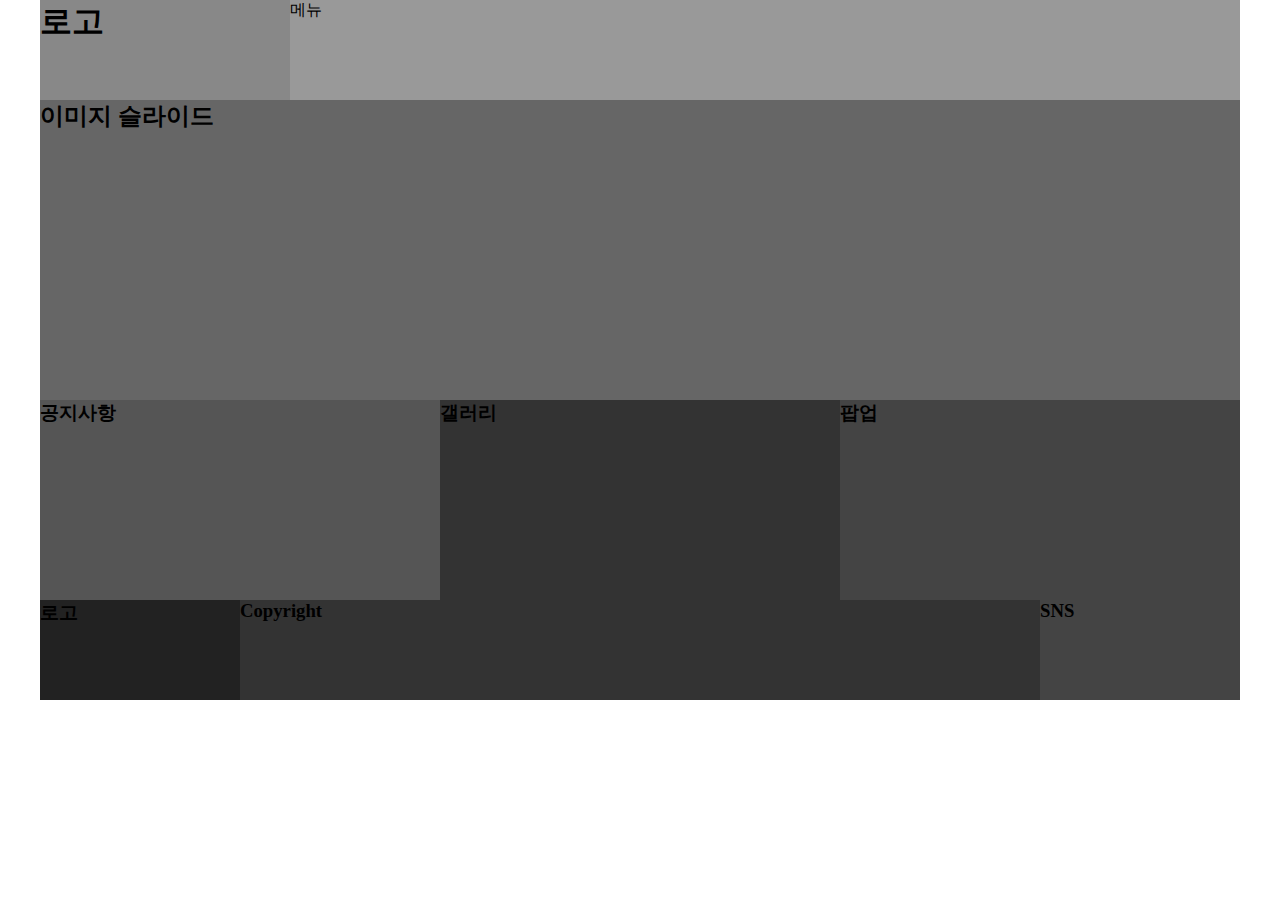
<file: 레이아웃/index.html>
<!DOCTYPE html>
<html lang="ko">
<head>
    <meta charset="UTF-8">
    <title>산업대학교</title>
    <link rel="stylesheet" href="css/style.css">
<!-- CSS 연동 여부 확인 -->
</head>
<body>
<!-- HTML 구조 이해 -->
<!--
HTML은 크게 2가지 요소로 분리할 수 있다. (인라인 요소, 블록요소)
블록요소는 영역을 잡는 박스 ,인라인 요소는 글씨영역 
인라인요소안에는 블록요소를 사용할 수 없다. 단, 예외로 a태그는 인라인 요소이지만 블록요소를 포함할 수 있다. 
블록요소는 세로로 정렬이 된다.(정렬 시 float 필요)
인라인요소는 가로로 정렬이 된다. (세로로 정렬하려면 display성질을 변경해야한다.)
-->
<!-- 오타 주의 항상 복붙해서 사용-->
    <div id="wrap">
        <header id="header" class="clearfix">
            <h1 class="logo">로고</h1>
            <div class="nav">메뉴</div>
        </header>
        <!-- //header -->
        
        <section id="banner">
            <h2>이미지 슬라이드</h2>
        </section>
        <!-- //banner -->
        
        <section id="contents" class="clearfix">
            <div class="cont1"><h3>공지사항</h3></div>
            <div class="cont2"><h3>갤러리</h3></div>
            <div class="cont3"><h3>팝업</h3></div>
        </section>
        <!-- //contents -->

        <footer id="footer" class="clearfix">
            <div class="foot1"><h3>로고</h3></div>
            <div class="foot2"><h3>Copyright</h3></div>
            <div class="foot3"><h3>SNS</h3></div>
        </footer>
        <!-- //footer -->
    </div>
    <!-- //wrap -->
</body>
</html>
</file>
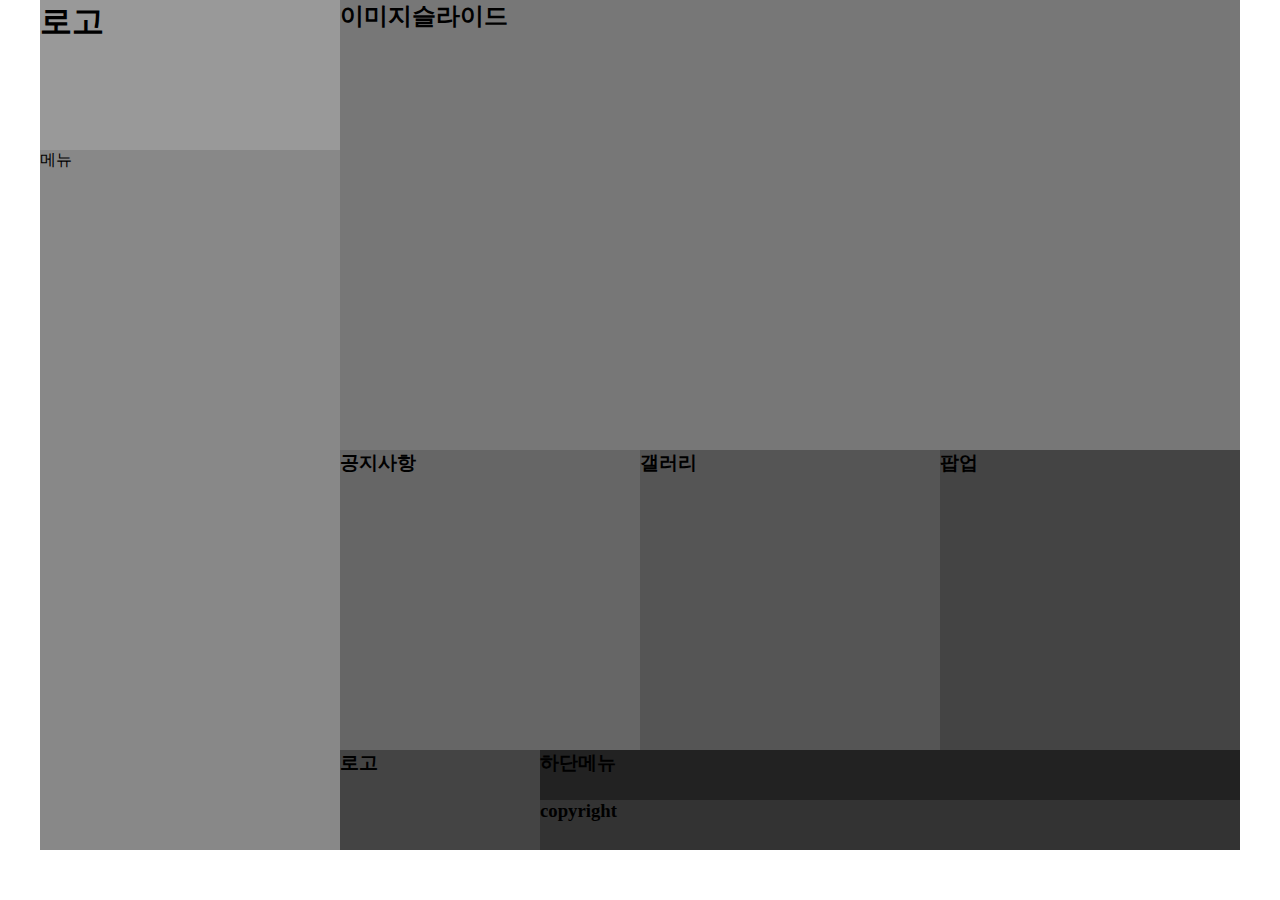
<file: 레이아웃2/index.html>
<!DOCTYPE html>
<html lang="ko">
<head>
    <meta charset="UTF-8">
    <title>대한은행</title>
    <link rel="stylesheet" href="css/style.css">
</head>
<body>
    <div id="wrap" class="clearfix">
        <aside id="side">
            <h1 class="logo">로고</h1>
            <nav class="nav">메뉴</nav>
        </aside>
        <section id="content">
           <section id="banner">
               <h2>이미지슬라이드</h2>
           </section>
           <!-- //banner -->
           
           <section id="contents" class="clearfix">
            <div class="cont1"><h3>공지사항</h3></div>
            <div class="cont2"><h3>갤러리</h3></div>
            <div class="cont3"><h3>팝업</h3></div>
           </section>
           <!-- //contents -->
           
           <footer id="footer" class="clearfix">
                <div class="foot1"><h3>로고</h3></div>       
                <div class="foot2"><h3>하단메뉴</h3></div>       
                <div class="foot3"><h3>copyright</h3></div>       
           </footer>
           <!-- //contents -->
        </section>
        
    </div>
</body>
</html>
</file>
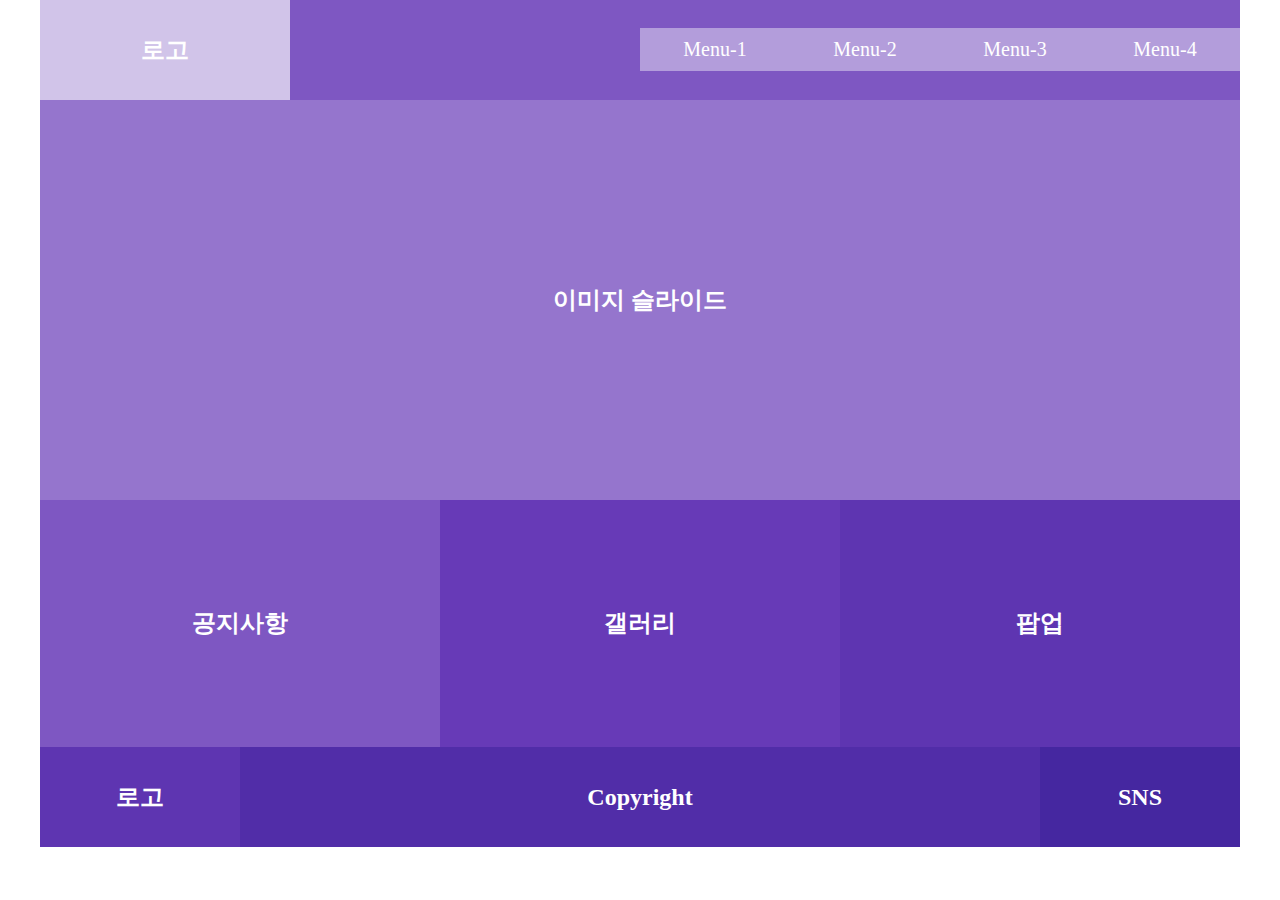
<file: 메뉴/index.html>
<!DOCTYPE html>
<html lang="ko">
<head>
    <meta charset="UTF-8">
    <title>웹 디자인 기능사</title>
    <link rel="stylesheet" href="css/style.css">
</head>
<body>
    
    <div id="wrap">
        <header id="header" class="clearfix">
            <h1 class="logo">로고</h1>
            <nav class="nav">
                <ul class="clearfix">
                    <li><a href="#">Menu-1</a>
                        <ul class="submenu">
                            <li><a href="#">submenuu-1</a></li>
                            <li><a href="#">submenuu-2</a></li>
                            <li><a href="#">submenuu-3</a></li>
                            <li><a href="#">submenuu-4</a></li>
                        </ul>
                    </li>
                    <li><a href="#">Menu-2</a>
                    <ul class="submenu">
                            <li><a href="#">submenuu-1</a></li>
                            <li><a href="#">submenuu-2</a></li>
                            <li><a href="#">submenuu-3</a></li>
                            <li><a href="#">submenuu-4</a></li>
                        </ul>
                    </li>
                    <li><a href="#">Menu-3</a>
                    <ul class="submenu">
                            <li><a href="#">submenuu-1</a></li>
                            <li><a href="#">submenuu-2</a></li>
                            <li><a href="#">submenuu-3</a></li>
                        </ul>
                    </li>
                    <li><a href="#">Menu-4</a>
                    <ul class="submenu">
                            <li><a href="#">submenuu-1</a></li>
                            <li><a href="#">submenuu-2</a></li>
                            <li><a href="#">submenuu-3</a></li>
                        </ul>
                    </li>
                </ul>
            </nav>
        </header>
        <!-- //header -->

        <section id="banner">
            <h2>이미지 슬라이드</h2>
        </section>
        <!-- //banner -->

        <section id="contents" class="clearfix">
            <div class="cont1"><h3>공지사항</h3></div>
            <div class="cont2"><h3>갤러리</h3></div>
            <div class="cont3"><h3>팝업</h3></div>
        </section>
        <!-- //contents -->

        <footer id="footer">
            <div class="foot1"><h3>로고</h3></div>
            <div class="foot2"><h3>Copyright</h3></div>
            <div class="foot3"><h3>SNS</h3></div>
        </footer>
        <!-- //footer -->
    </div>
    
    <script src="https://ajax.googleapis.com/ajax/libs/jquery/1.12.4/jquery.min.js"></script>
    <script>
        $(".nav > ul > li").mouseover(function(){
           $(this).find(".submenu").stop().slideDown(200);
        });
        $(".nav > ul > li").mouseout(function(){
           $(this).find(".submenu").stop().slideUp(200);
        });
    </script>
</body>
</html>
</file>
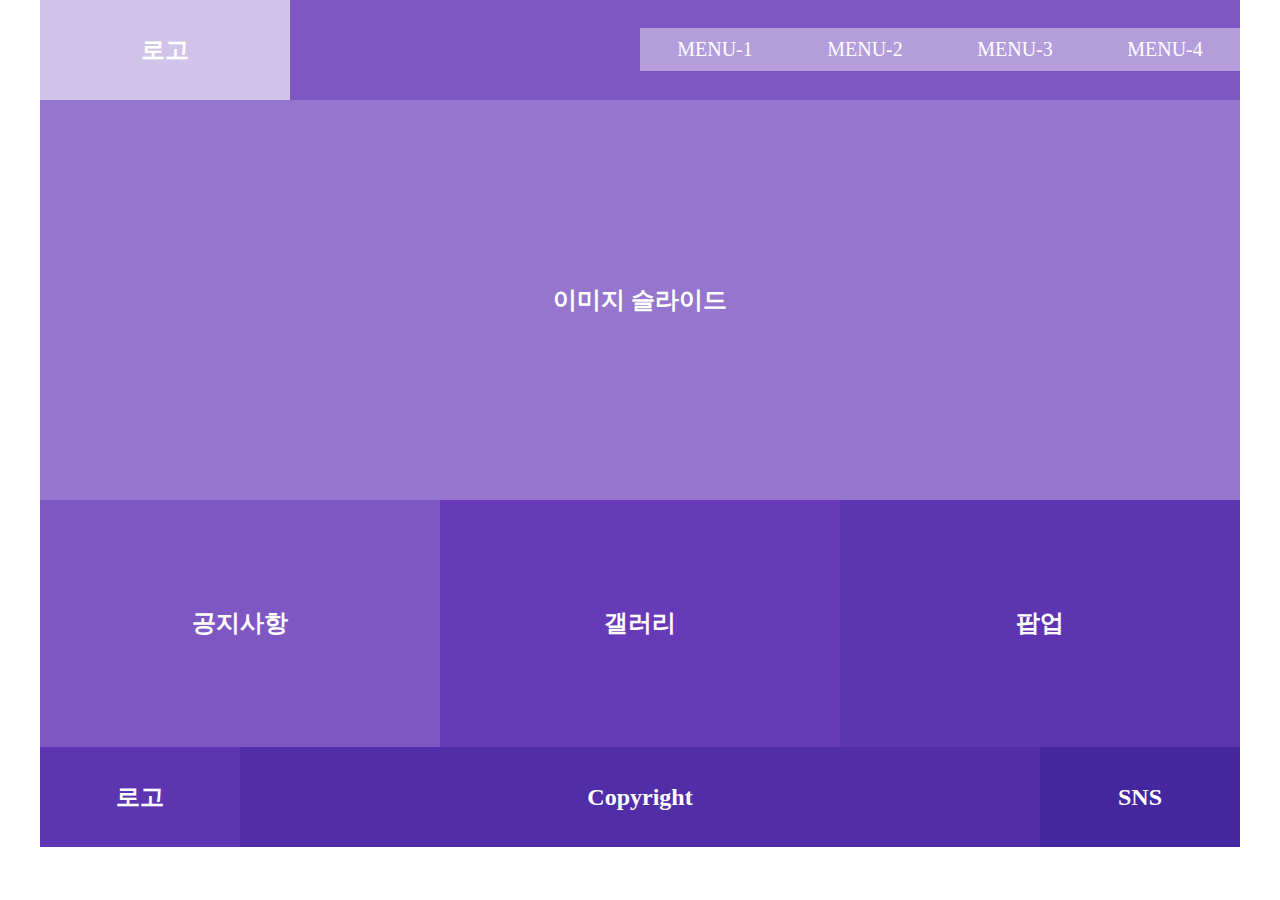
<file: 메뉴2/index.html>
<!DOCTYPE html>
<html lang="ko">
<head>
    <meta charset="UTF-8">
    <title>웹 디자인 기능사</title>

    <style>
        /* reset */
        * {margin: 0; padding: 0; font-size: 24px; color: #fff;}
        a {color: #333; text-decoration: none;}
        li {list-style: none;}
        table {border-spacing: 0;}
        .clearfix::before, .clearfix::after {display: block; content:''; clear:both;}
        
        #wrap {width: 1200px; margin: 0px auto;}
        
       /* header */
        #header {text-align: center; background: #7e57c2;}
        #header .logo {float: left; width:250px; height:100px; line-height: 100px; background: #d1c4e9;}
        #header .nav {float: right; width:600px; margin-top: 28px; background: #b39ddb;}
        #header .nav li {position: relative; float: left; width: 25%; text-align: center; }
        #header .nav li a {padding: 10px; display: block; font-size: 20px; color: #fff; }
        #header .nav li a:hover {background: rgba(0,0,0,0.4);}
        #header .nav li ul.submenu {display: none; position: absolute; left: 0; top: 44px; background: #b39ddb; height: 176px;}
        #header .nav li ul.submenu li {width: 100%; border-right: 0;}
        
        /* banner */
        #banner {text-align: center; height: 400px; line-height: 400px; background: #9575cd;}

        /* contents */
        #contents {text-align: center;}
        #contents > div {float: left; width: 33.333333%; height: 247px; line-height: 247px;}
        #contents > div.cont1 {background: #7e57c2;}
        #contents > div.cont2 {background: #673ab7;}
        #contents > div.cont3 {background: #5e35b1 ;}

        /* footer */
        #footer {height: 100px; line-height: 100px; text-align: center; }
        #footer .foot1 {float: left; width: 200px; background: #5e35b1;}
        #footer .foot2 {float: left; width: 800px; background: #512da8;}
        #footer .foot3 {float: left; width: 200px; background: #4527a0;}
    </style>
</head>
<body>
<div id="wrap">
    <header id="header" class="clearfix">
        <h1 class="logo">로고</h1>
        <nav class="nav">
            <ul>
                <li><a href="#">MENU-1</a>
                    <ul class="submenu">
                        <li><a href="#">subMenu-1</a></li>
                        <li><a href="#">subMenu-2</a></li>
                        <li><a href="#">subMenu-3</a></li>
                        <li><a href="#">subMenu-4</a></li>
                    </ul>
                </li>
                <li><a href="#">MENU-2</a>
                    <ul class="submenu">
                        <li><a href="#">subMenu-1</a></li>
                        <li><a href="#">subMenu-2</a></li>
                        <li><a href="#">subMenu-3</a></li>
                        <li><a href="#">subMenu-4</a></li>
                    </ul>
                </li>
                <li><a href="#">MENU-3</a>
                    <ul class="submenu">
                        <li><a href="#">subMenu-1</a></li>
                        <li><a href="#">subMenu-2</a></li>
                        <li><a href="#">subMenu-3</a></li>
                    </ul>
                </li>
                <li><a href="#">MENU-4</a>
                    <ul class="submenu">
                        <li><a href="#">subMenu-1</a></li>
                        <li><a href="#">subMenu-2</a></li>
                        <li><a href="#">subMenu-3</a></li>
                    </ul>
                </li>
            </ul>
        </nav>
    </header>
    <!-- //header -->

    <section id="banner">
        <h2>이미지 슬라이드</h2>
    </section>
    <!-- //banner -->

    <section id="contents" class="clearfix">
        <div class="cont1"><h3>공지사항</h3></div>
        <div class="cont2"><h3>갤러리</h3></div>
        <div class="cont3"><h3>팝업</h3></div>
    </section>
    <!-- //contents -->

    <footer id="footer">
        <div class="foot1"><h3>로고</h3></div>
        <div class="foot2"><h3>Copyright</h3></div>
        <div class="foot3"><h3>SNS</h3></div>
    </footer>
    <!-- //footer -->
</div>
    
    <script src="https://ajax.googleapis.com/ajax/libs/jquery/1.12.4/jquery.min.js"></script>
    <script>
        $(".nav > ul > li").mouseenter(function(){
            $(".nav > ul > li > ul").stop().slideDown(200);
        });
        $(".nav > ul > li").mouseleave(function(){
            $(".nav > ul > li > ul").stop().slideUp(200);
        });
    </script>
</body>
</html>
</file>
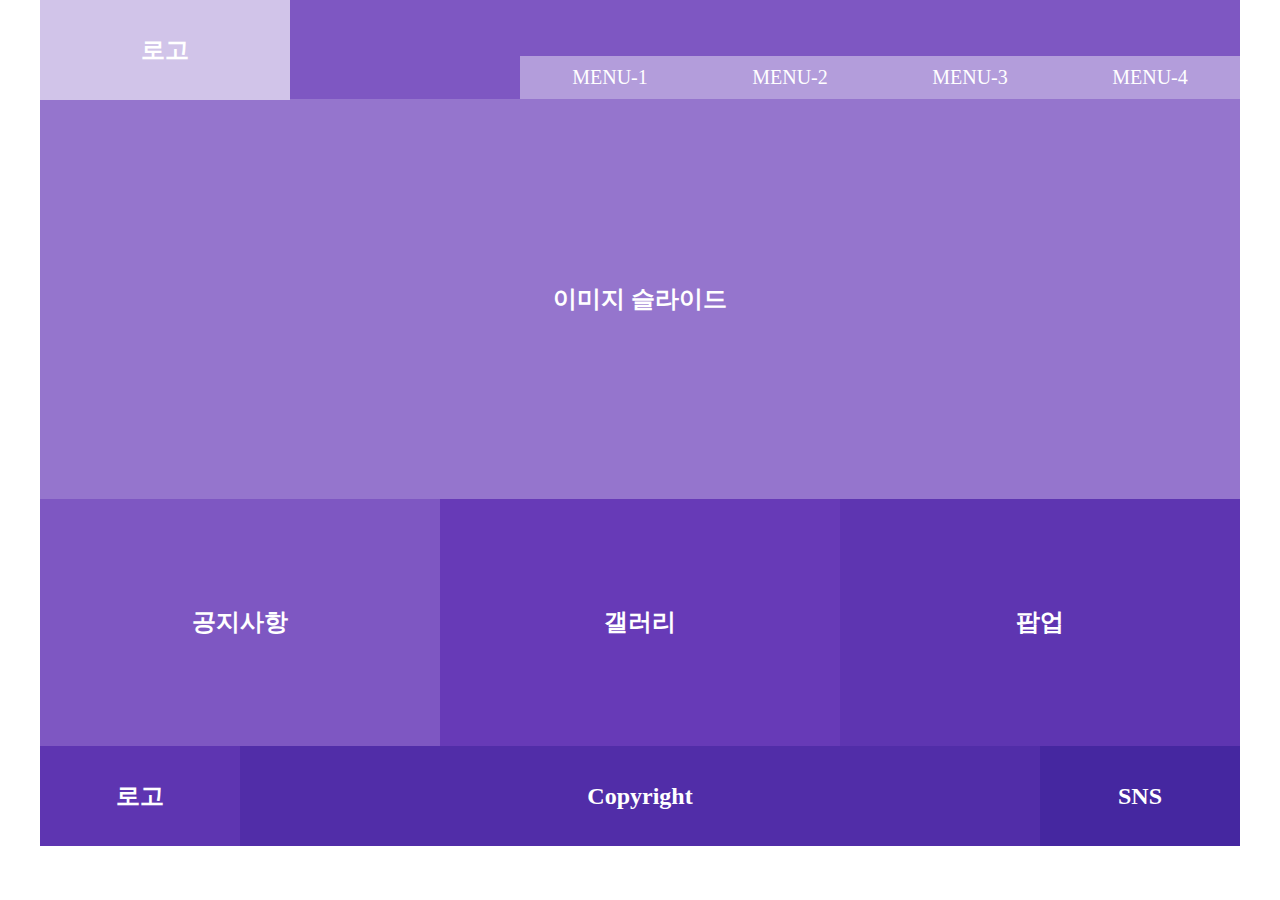
<file: 메뉴3/index.html>
<!DOCTYPE html>
<html lang="ko">
<head>
    <meta charset="UTF-8">
    <title>웹 디자인 기능사</title>

    <style>
        /* reset */
        * {margin: 0; padding: 0; font-size: 24px; color: #fff;}
        a {color: #333; text-decoration: none;}
        li {list-style: none;}
        table {border-spacing: 0;}
        .clearfix::before, .clearfix::after {display: block; content:''; clear:both;}
        
        #wrap {width: 1200px; margin: 0px auto;}
        
        /* header */
        #header {position: relative; text-align: center; background: #7e57c2;}
        #header .logo {position: absolute; left: 0; top: 0; z-index: 10; width:250px; height:100px; line-height: 100px; background: #d1c4e9;}
        #header .nav {position: relative; float: right; width:100%; margin-top: 56px;}
        #header .nav ul {padding-left: 40%;}
        #header .nav ul li {position: relative; float: left; width: 25%; text-align: center;}
        #header .nav ul li a {display: block; padding: 10px;font-size: 20px;color: #fff;background: #b39ddb;}
        #header .nav ul li a:hover {background: rgba(0,0,0,0.4);}
        #header .nav ul li ul.submenu {display: none;position: absolute; left: 0; top: 44px; padding-left: 0; height: 176px;background: #b39ddb;}
        #header .nav ul li:first-child ul.submenu:after {content: '';position: absolute;left: -480px;top: 0; width: 480px; height: 176px; background: #b39ddb;}
        #header .nav ul li ul.submenu li {width: 100%;}

        /* banner */
        #banner {text-align: center; height: 400px; line-height: 400px; background: #9575cd;}

        /* contents */
        #contents {text-align: center;}
        #contents > div {float: left; width: 33.333333%; height: 247px; line-height: 247px;}
        #contents > div.cont1 {background: #7e57c2;}
        #contents > div.cont2 {background: #673ab7;}
        #contents > div.cont3 {background: #5e35b1 ;}

        /* footer */
        #footer {height: 100px; line-height: 100px; text-align: center; }
        #footer .foot1 {float: left; width: 200px; background: #5e35b1;}
        #footer .foot2 {float: left; width: 800px; background: #512da8;}
        #footer .foot3 {float: left; width: 200px; background: #4527a0;}
    </style>
</head>
<body>
    
    <div id="wrap">
        <header id="header" class="clearfix">
            <h1 class="logo">로고</h1>
             <nav class="nav">
            <ul>
                <li><a href="#">MENU-1</a>
                    <ul class="submenu">
                        <li><a href="#">subMenu-1</a></li>
                        <li><a href="#">subMenu-2</a></li>
                        <li><a href="#">subMenu-3</a></li>
                        <li><a href="#">subMenu-4</a></li>
                    </ul>
                </li>
                <li><a href="#">MENU-2</a>
                    <ul class="submenu">
                        <li><a href="#">subMenu-1</a></li>
                        <li><a href="#">subMenu-2</a></li>
                        <li><a href="#">subMenu-3</a></li>
                        <li><a href="#">subMenu-4</a></li>
                    </ul>
                </li>
                <li><a href="#">MENU-3</a>
                    <ul class="submenu">
                        <li><a href="#">subMenu-1</a></li>
                        <li><a href="#">subMenu-2</a></li>
                        <li><a href="#">subMenu-3</a></li>
                    </ul>
                </li>
                <li><a href="#">MENU-4</a>
                    <ul class="submenu">
                        <li><a href="#">subMenu-1</a></li>
                        <li><a href="#">subMenu-2</a></li>
                        <li><a href="#">subMenu-3</a></li>
                    </ul>
                </li>
            </ul>
        </nav>
    </header>
    <!-- //header -->

        <section id="banner">
            <h2>이미지 슬라이드</h2>
        </section>
        <!-- //banner -->

        <section id="contents" class="clearfix">
            <div class="cont1"><h3>공지사항</h3></div>
            <div class="cont2"><h3>갤러리</h3></div>
            <div class="cont3"><h3>팝업</h3></div>
        </section>
        <!-- //contents -->

        <footer id="footer">
            <div class="foot1"><h3>로고</h3></div>
            <div class="foot2"><h3>Copyright</h3></div>
            <div class="foot3"><h3>SNS</h3></div>
        </footer>
        <!-- //footer -->
    </div>
    
    <script src="https://ajax.googleapis.com/ajax/libs/jquery/1.12.4/jquery.min.js"></script>
    <script>
        $(".nav > ul > li").mouseenter(function(){
            $(".nav > ul > li > ul").show();                               
        });
        $(".nav > ul > li").mouseleave(function(){
           $(".nav > ul > li > ul").hide();                            
        });
    </script>
</body>
</html>
</file>
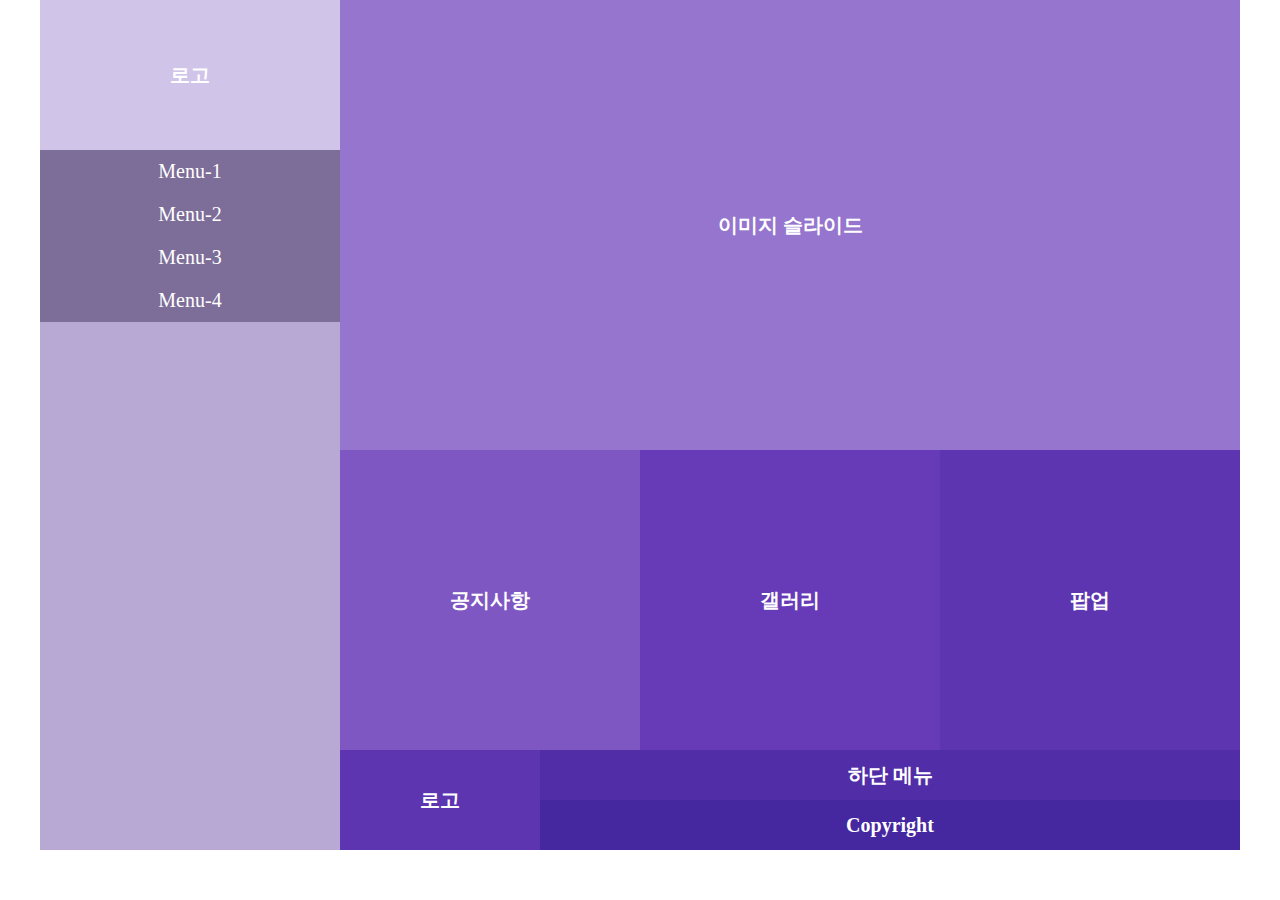
<file: 메뉴4/index.html>
<!DOCTYPE html>
<html lang="ko">
<head>
    <meta charset="UTF-8">
    <title>웹 디자인 기능사 - 탭메뉴</title>

    <style>
        /* reset */
        * {margin: 0; padding: 0; font-size: 20px; color: #fff;}
        a {color: #333; text-decoration: none;}
        li {list-style: none;}
        table {border-spacing: 0;}
        .clearfix::before, .clearfix::after {display: block; content:''; clear:both;}
        
        #wrap {width: 1200px; margin: 0px auto;}
        #side {float: left; width: 300px;}
        #content {float: left; width: 900px;}
        
        /* header */
        #side {text-align: center;}
        #side .logo {width: 300px; height: 150px; line-height: 150px; background: #d1c4e9; }
        #side .nav {width: 300px; height: 700px; background: #b7a8d4}
        #side .nav ul li {text-align: center;background: #b39ddb;}
        #side .nav ul li a {padding: 10px;display: block;color: #fff;background: rgba(0,0,0,0.3)}
        #side .nav ul li a:hover {background: rgba(0,0,0,0.5)}
        
        #side .nav ul li ul.submenu {display: none;}
        
        /* banner */
        #banner {width: 900px; text-align: center; height: 450px; line-height: 450px; background: #9575cd;}

        /* contents */
        #contents {width: 900px;}
        #contents > div {float: left; width: 33.333333%; height: 300px; text-align: center; line-height: 300px;}
        #contents > div.cont1 {background: #7e57c2;}
        #contents > div.cont2 {background: #673ab7;}
        #contents > div.cont3 {background: #5e35b1 ;}

        /* footer */
        #footer {width: 900px; text-align: center;}
        #footer .foot1 {float: left; width: 200px; height: 100px; line-height: 100px; background: #5e35b1;}
        #footer .foot2 {float: left; width: 700px; height: 50px; line-height: 50px; background: #512da8;}
        #footer .foot3 {float: left; width: 700px; height: 50px; line-height: 50px; background: #4527a0;}
    </style>
</head>
<body>
    <div id="wrap">
        <aside id="side">
            <h1 class="logo">로고</h1>
            <nav class="nav">
                <ul>
                    <li><a href="#">Menu-1</a>
                        <ul class="submenu">
                            <li><a href="#">subMenu1</a></li>
                            <li><a href="#">subMenu2</a></li>
                            <li><a href="#">subMenu3</a></li>
                        </ul>            
                    </li>
                    <li><a href="#">Menu-2</a>
                        <ul class="submenu">
                            <li><a href="#">subMenu1</a></li>
                            <li><a href="#">subMenu2</a></li>
                            <li><a href="#">subMenu3</a></li>
                        </ul>    
                    </li>
                    <li><a href="#">Menu-3</a>
                        <ul class="submenu">
                            <li><a href="#">subMenu1</a></li>
                            <li><a href="#">subMenu2</a></li>
                            <li><a href="#">subMenu3</a></li>
                        </ul>    
                    </li>
                    <li><a href="#">Menu-4</a>
                        <ul class="submenu">
                            <li><a href="#">subMenu1</a></li>
                            <li><a href="#">subMenu2</a></li>
                            <li><a href="#">subMenu3</a></li>
                        </ul>    
                    </li>
                </ul>
            </nav>
        </aside>
        <section id="content">
            <section id="banner">
                <h2>이미지 슬라이드</h2>
            </section>
            <!-- //banner -->

            <section id="contents" class="clearfix">
                <div class="cont1"><h3>공지사항</h3></div>
                <div class="cont2"><h3>갤러리</h3></div>
                <div class="cont3"><h3>팝업</h3></div>
            </section>
            <!-- //contents -->

            <footer id="footer">
                <div class="foot1"><h3>로고</h3></div>
                <div class="foot2"><h3>하단 메뉴</h3></div>
                <div class="foot3"><h3>Copyright</h3></div>
            </footer>
            <!-- //footer -->
        </section>
    </div>
    
    <script src="https://ajax.googleapis.com/ajax/libs/jquery/1.12.4/jquery.min.js"></script>
    <script>
        $(".nav > ul > li").hover(function(){
            $(this).find(".submenu").stop().slideDown();
        }, function(){
            $(this).find(".submenu").stop().slideUp();
        });
        
//        한번에 나타내게 하려면 slideDown 대신 show를 사용하면된다.
//          부드러운 효과가 없다면 hide를 통해 써도 된다. 
    </script>
</body>
</html>
</file>
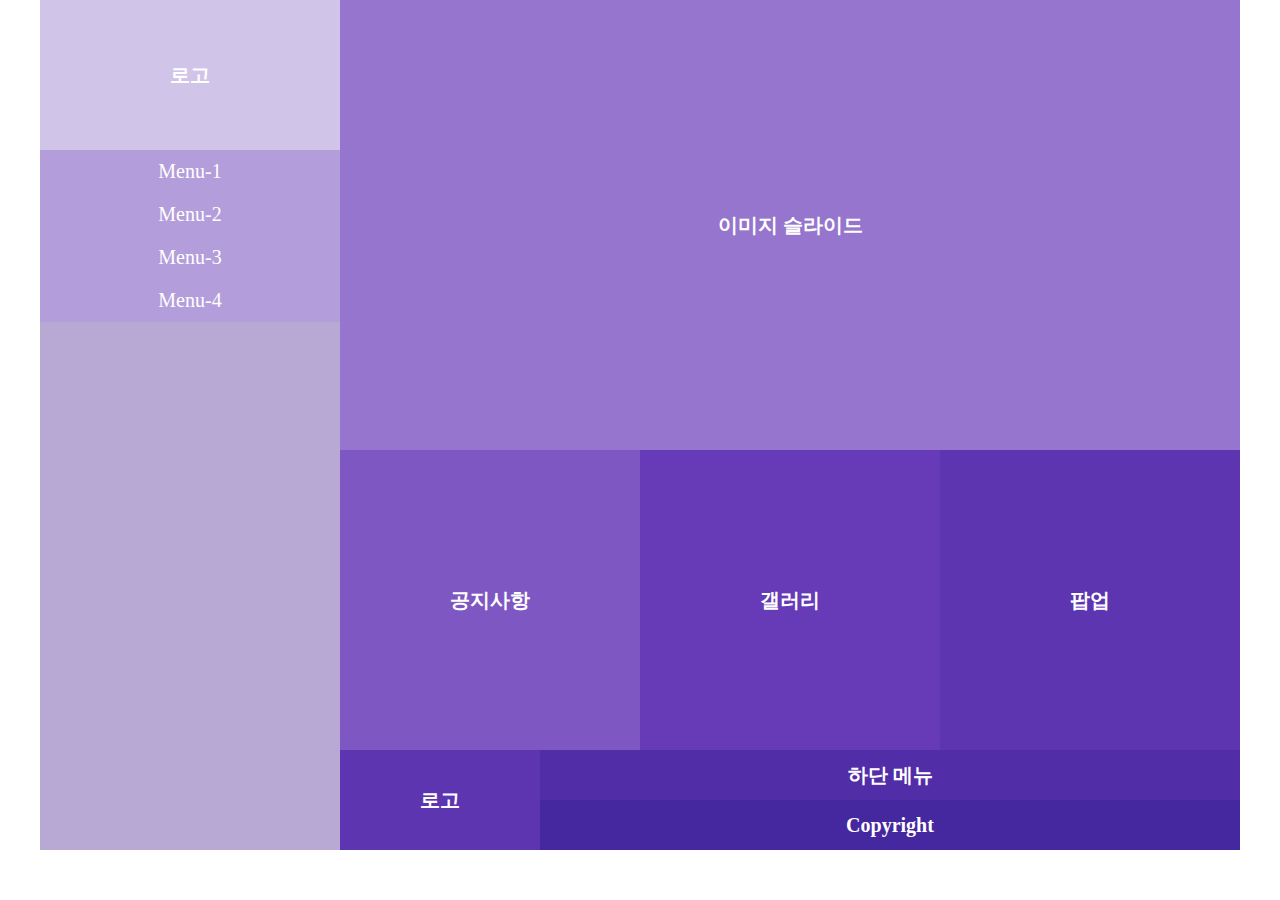
<file: 메뉴5/index.html>
<!DOCTYPE html>
<html lang="ko">
<head>
    <meta charset="UTF-8">
    <title>웹 디자인 기능사 - 탭메뉴</title>

    <style>
        /* reset */
        * {margin: 0; padding: 0; font-size: 20px; color: #fff;}
        a {color: #333; text-decoration: none;}
        li {list-style: none;}
        table {border-spacing: 0;}
        .clearfix::before, .clearfix::after {display: block; content:''; clear:both;}
        
        #wrap {width: 1200px; margin: 0px auto;}
        #side {float: left; width: 300px;}
        #content {float: left; width: 900px;}
        
        /* header */
        #side {text-align: center;}
        #side .logo {width: 300px; height: 150px; line-height: 150px; background: #d1c4e9; }
        #side .nav {width: 300px; height: 700px; background: #b7a8d4}
        #side .nav ul li {text-align: center; background: #b39ddb;position: relative;}
        #side .nav ul li a {display: block; padding: 10px;color: #fff;}
        #side .nav ul li a:hover {background: rgba(0,0,0,0.3)}
        
        #side .nav ul li ul.submenu {display: none ;position: absolute; right: -200px; top: 0; background: #9575cd; width: 200px;}
        
        /* banner */
        #banner {width: 900px; text-align: center; height: 450px; line-height: 450px; background: #9575cd;}

        /* contents */
        #contents {width: 900px;}
        #contents > div {float: left; width: 33.333333%; height: 300px; text-align: center; line-height: 300px;}
        #contents > div.cont1 {background: #7e57c2;}
        #contents > div.cont2 {background: #673ab7;}
        #contents > div.cont3 {background: #5e35b1 ;}

        /* footer */
        #footer {width: 900px; text-align: center;}
        #footer .foot1 {float: left; width: 200px; height: 100px; line-height: 100px; background: #5e35b1;}
        #footer .foot2 {float: left; width: 700px; height: 50px; line-height: 50px; background: #512da8;}
        #footer .foot3 {float: left; width: 700px; height: 50px; line-height: 50px; background: #4527a0;}
    </style>
</head>
<body>
    <div id="wrap">
        <aside id="side">
            <h1 class="logo">로고</h1>
             <nav class="nav">
                <ul>
                    <li><a href="#">Menu-1</a>
                        <ul class="submenu">
                            <li><a href="#">subMenu1</a></li>
                            <li><a href="#">subMenu2</a></li>
                            <li><a href="#">subMenu3</a></li>
                        </ul>            
                    </li>
                    <li><a href="#">Menu-2</a>
                        <ul class="submenu">
                            <li><a href="#">subMenu1</a></li>
                            <li><a href="#">subMenu2</a></li>
                            <li><a href="#">subMenu3</a></li>
                        </ul>    
                    </li>
                    <li><a href="#">Menu-3</a>
                        <ul class="submenu">
                            <li><a href="#">subMenu1</a></li>
                            <li><a href="#">subMenu2</a></li>
                            <li><a href="#">subMenu3</a></li>
                        </ul>    
                    </li>
                    <li><a href="#">Menu-4</a>
                        <ul class="submenu">
                            <li><a href="#">subMenu1</a></li>
                            <li><a href="#">subMenu2</a></li>
                            <li><a href="#">subMenu3</a></li>
                        </ul>    
                    </li>
                </ul>
            </nav>
        </aside>
        <section id="content">
            <section id="banner">
                <h2>이미지 슬라이드</h2>
            </section>
            <!-- //banner -->

            <section id="contents" class="clearfix">
                <div class="cont1"><h3>공지사항</h3></div>
                <div class="cont2"><h3>갤러리</h3></div>
                <div class="cont3"><h3>팝업</h3></div>
            </section>
            <!-- //contents -->

            <footer id="footer">
                <div class="foot1"><h3>로고</h3></div>
                <div class="foot2"><h3>하단 메뉴</h3></div>
                <div class="foot3"><h3>Copyright</h3></div>
            </footer>
            <!-- //footer -->
        </section>
    </div>
    
    <script src="https://ajax.googleapis.com/ajax/libs/jquery/1.12.4/jquery.min.js"></script>
    <script>
      $(".nav > ul > li").hover(function(){
        $(this).find(".submenu").stop().slideDown(100);
      }, function(){
        $(this).find(".submenu").stop().slideUp(100);
      });
    </script>
</body>
</html>
</file>
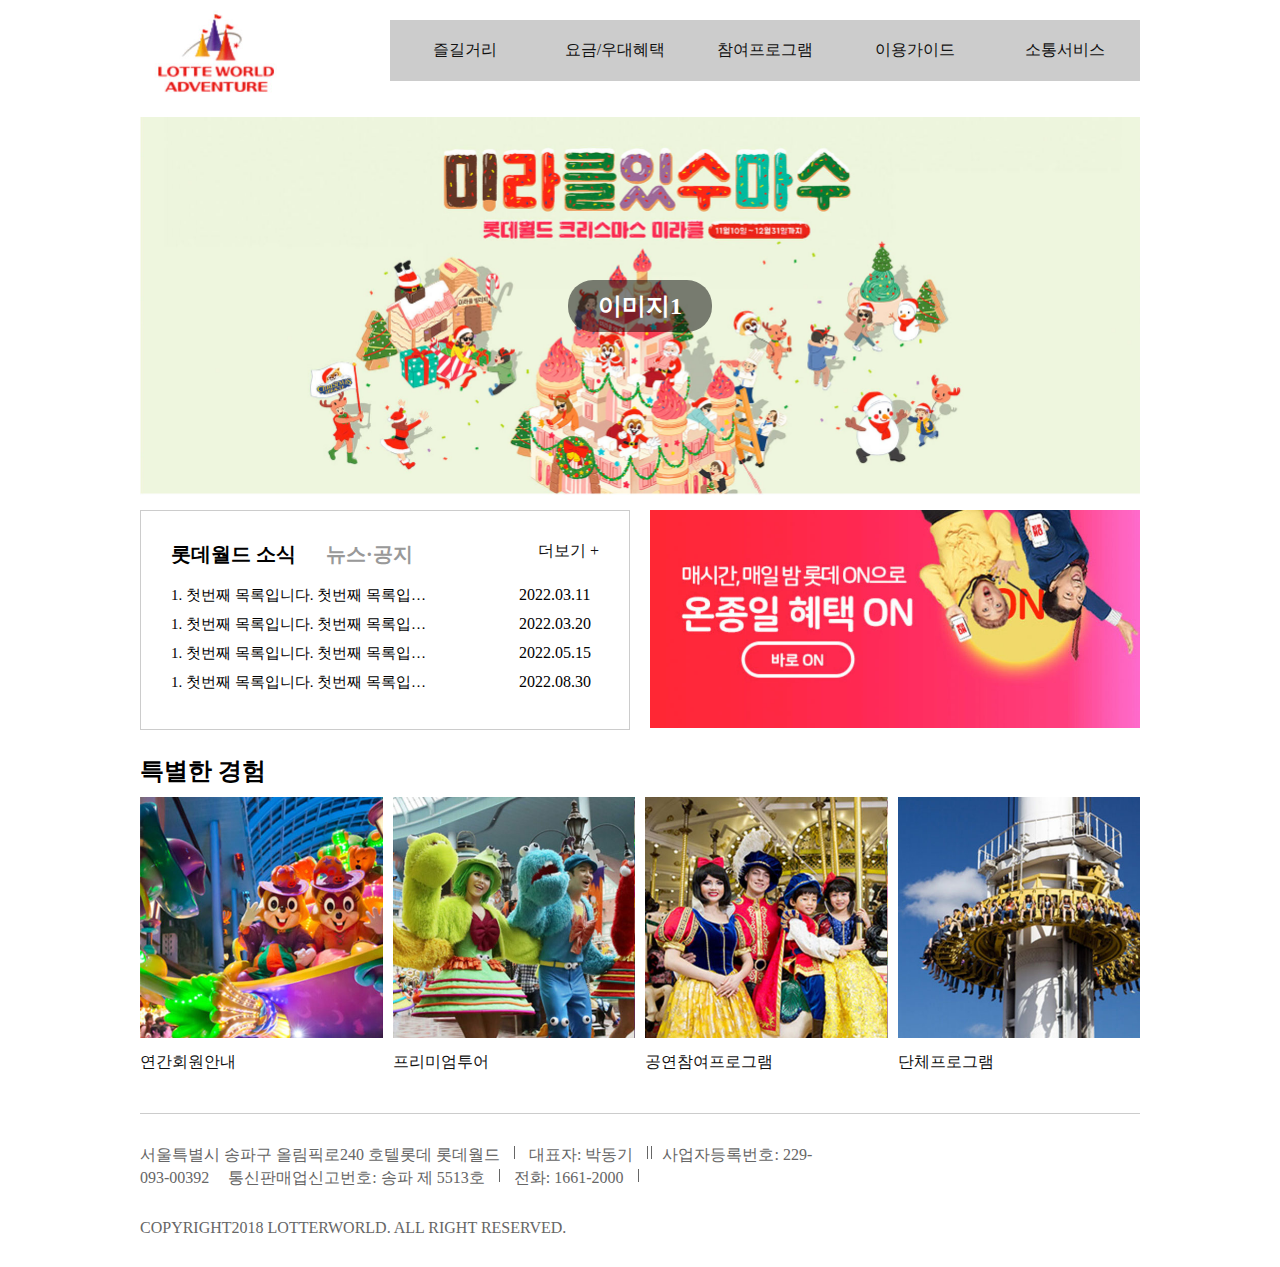
<file: 사이트만들기/index.html>
<!DOCTYPE html>
<html lang="ko">
<head>
    <meta charset="UTF-8">
    <title>롯데월드</title>
    <!-- style -->
    <link rel="stylesheet" href="css/style.css">
</head>
<body>
<!-- 1.가장 먼저 큰 틀을 나누어놓고 작업을 시작하자. 그다음 id를 선언 -->
<!-- 2.CSS/JS파일 연동 후 작업 시작 -->
<!-- 3.CSS reset(초기화) 및 레이아웃 잡기 -->
<!-- 4.header영역 기본 HTML 틀 잡고 CSS 적용 -->
<!-- 5.header영역 로고(h1태그),메뉴(nav태그) 부분으로 나누어 작업 -->
<!-- <h1><a href="#"><img src="" alt=""></a></h1>  -->
<!--  <nav 메뉴 전체영역>
        <ul 메뉴 실제영역>
            <li 상단메뉴영역>
               <a href="#" 메뉴영역></a>
                <ul 서브메뉴영역>
                    <li 서브메뉴><a href="#"></a></li>
                </ul>
            </li>
        </ul>
       </nav>
  -->
<!-- 6. 메뉴영역 CSS 적용 후 서브메뉴에 대한 JS 작업 -->
   <div id="wrap">
        <header id="header" class="clearfix">
            <h1><a href="#"><img src="images/logo.jpeg" alt="롯데월드"></a></h1>
            <nav class="nav">
                <ul class="clearfix">
                    <li><a href="#">즐길거리</a>
                         <ul class="submenu">
                            <li><a href="#">subMenu-1</a></li>
                            <li><a href="#">subMenu-2</a></li>
                            <li><a href="#">subMenu-3</a></li>
                            <li><a href="#">subMenu-4</a></li>
                        </ul>
                    </li>
                    <li><a href="#">요금/우대혜택</a>
                        <ul class="submenu">
                            <li><a href="#">subMenu-1</a></li>
                            <li><a href="#">subMenu-2</a></li>
                            <li><a href="#">subMenu-3</a></li>
                            <li><a href="#">subMenu-4</a></li>
                        </ul>
                    </li>
                    <li><a href="#">참여프로그램</a>
                        <ul class="submenu">
                            <li><a href="#">subMenu-1</a></li>
                            <li><a href="#">subMenu-2</a></li>
                            <li><a href="#">subMenu-3</a></li>
                            <li><a href="#">subMenu-4</a></li>
                        </ul>
                    </li>
                    <li><a href="#">이용가이드</a>
                        <ul class="submenu">
                            <li><a href="#">subMenu-1</a></li>
                            <li><a href="#">subMenu-2</a></li>
                            <li><a href="#">subMenu-3</a></li>
                            <li><a href="#">subMenu-4</a></li>
                        </ul>
                    </li>
                    <li><a href="#">소통서비스</a>
                        <ul class="submenu">
                            <li><a href="#">subMenu-1</a></li>
                            <li><a href="#">subMenu-2</a></li>
                            <li><a href="#">subMenu-3</a></li>
                            <li><a href="#">subMenu-4</a></li>
                        </ul>
                    </li>
                </ul>
            </nav>
        </header>
        <!-- //header -->
        <!-- 배너 전체 영역 -->
        <section id="banner">
           <!-- 배너 이미지 영역 -->
           <div class="slideList">
               <!-- 배너 이미지 -->              
               <div class="slideImg">
                   <h2>이미지1</h2>
                   <img src="images/banner01.jpeg" alt="메리크리스마스">
               </div>
               <div class="slideImg">
                   <h2>이미지2</h2>
                   <img src="images/banner01.jpeg" alt="메리크리스마스">
               </div>
               <div class="slideImg">
                   <h2>이미지3</h2>
                   <img src="images/banner01.jpeg" alt="메리크리스마스">
               </div>
           </div>
        </section>
        <!-- //banner -->
        <section id="content1" class="clearfix">
            <article class="notice">
                <ul class="clearfix">
                    <li class="active"><a href="#">롯데월드 소식</a>
                        <ul>
                            <li><a href="#">1. 첫번째 목록입니다. 첫번째 목록입니다. 첫번째 목록입니다.</a><span>2022.03.11</span></li>
                            <li><a href="#">1. 첫번째 목록입니다. 첫번째 목록입니다. 첫번째 목록입니다.</a><span>2022.03.20</span></li>
                            <li><a href="#">1. 첫번째 목록입니다. 첫번째 목록입니다. 첫번째 목록입니다.</a><span>2022.05.15</span></li>
                            <li><a href="#">1. 첫번째 목록입니다. 첫번째 목록입니다. 첫번째 목록입니다.</a><span>2022.08.30</span></li>
                        </ul>
                    </li>
                    <li><a href="#">뉴스&middot;공지</a>
                        <ul>
                            <li><a href="#">2.두번째 목록입니다. 두번째 목록입니다. 두번쨰 목록입니다.</a><span>2021.11.25</span></li>
                            <li><a href="#">2.두번째 목록입니다. 두번째 목록입니다. 두번쨰 목록입니다.</a><span>2021.07.09</span></li>
                            <li><a href="#">2.두번째 목록입니다. 두번째 목록입니다. 두번쨰 목록입니다.</a><span>2021.04.02</span></li>
                            <li><a href="#">2.두번째 목록입니다. 두번째 목록입니다. 두번쨰 목록입니다.</a><span>2021.01.01</span></li>
                        </ul>
                    </li>
                </ul>
                <a href="#" class="more">더보기 +</a>
            </article>
            <figure class="ad">
                <a href="#"><img src="images/ad.jpg" alt="온종일 혜택"></a>
            </figure>
        </section>
        <!-- //content1 -->
        <!-- content2 -->
        <section id="content2">
            <h2>특별한 경험</h2>
            <ul class="clearfix">
                <li>
                   <a href="#">
                       <img src="images/s1.jpeg" alt="연간회원안내"> 
                       <span>연간회원안내</span>
                   </a>
                </li>
                <li>
                   <a href="#">
                       <img src="images/s2.jpeg" alt="프리미엄투어"> 
                       <span>프리미엄투어</span>
                   </a>
                </li>
                <li>
                   <a href="#">
                       <img src="images/s3.jpeg" alt="공연참여프로그램"> 
                       <span>공연참여프로그램</span>
                   </a>
                </li>
               <li>
                   <a href="#">
                       <img src="images/s4.jpeg" alt="단체프로그램"> 
                       <span>단체프로그램</span>
                   </a>
                </li>
            </ul>
        </section>
        <!-- //content2 -->
        <!-- //footer -->
        <footer id="footer">
            <address>
                <ul>
                    <li class="left">서울특별시 송파구 올림픽로240 호텔롯데 롯데월드</li>
                    <li>대표자: 박동기</li>    
                    <li>사업자등록번호: 229-093-00392</li>
                    <li class="left">통신판매업신고번호: 송파 제 5513호</li>
                    <li>전화: 1661-2000</li>
                </ul>
                <p>Copyright2018 LotterWorld. All Right Reserved.</p>
            </address>
        </footer>
        <!-- //footer -->
   </div>
   
    <!-- 레이어 팝업 -->
    <div class="layer_bg">
        <div class="layer">
            <h2>타이틀</h2>
            <a href="#" class="close">닫기</a>
        </div>
    </div>
    <script src="https://ajax.googleapis.com/ajax/libs/jquery/1.12.4/jquery.min.js"></script>
    <script src="script/jquery.min_1.12.4.js"></script>
    <script src="script/custom.js"></script>
</body>
</html>
</file>
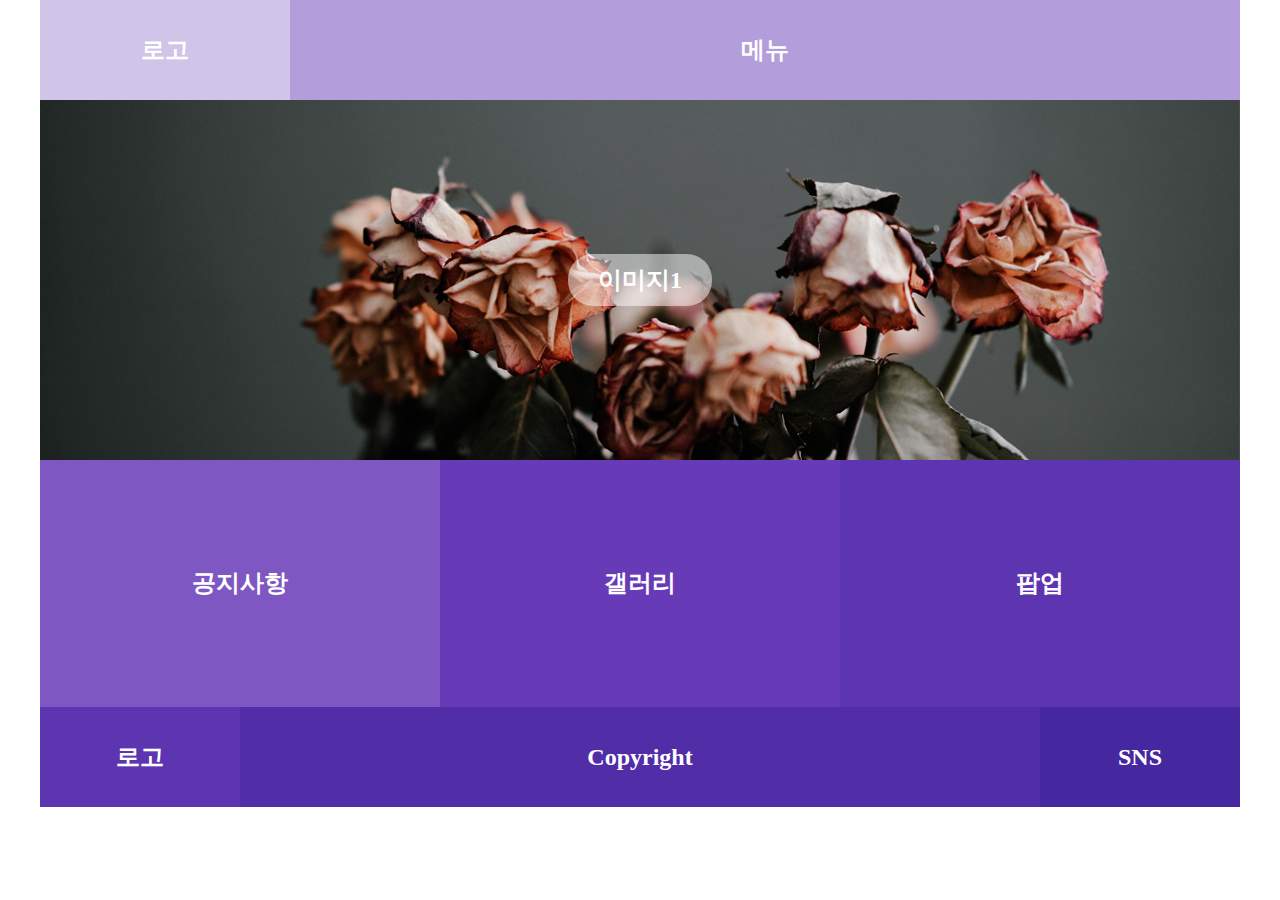
<file: 이미지슬라이드/index.html>
<!DOCTYPE html>
<html lang="ko">
<head>
    <meta charset="UTF-8">
    <title>웹 디자인 기능사</title>

    <style>
        /* reset */
        * {margin: 0; padding: 0; font-size: 24px; font-weight: bold; color: #fff;}
        a {color: #333; text-decoration: none;}
        li {list-style: none;}
        table {border-spacing: 0;}
        .clearfix::before, .clearfix::after {display: block; content:''; clear:both;}
        
        #wrap {width: 1200px; margin: 0px auto;}
        
        /* header */
        #header {text-align: center;}
        #header .logo {float: left; width:250px; height:100px; line-height: 100px; background: #d1c4e9;}
        #header .nav {float: right; width:950px; height:100px; line-height: 100px; background: #b39ddb;}

        /* banner */
        #banner {width: 1200px; text-align: center; height: 360px; overflow: hidden;}
        
        /* slider */
        .slideList {position: relative; width: 1200px;height: 360px;}
        .slideList .slideImg {position: relative;}
        .slideList .slideImg h2 {position: absolute; left: 50%; top: 50%; transform: translate(-50%, -50%); background: rgba(255,255,255,0.5); padding: 10px 30px; border-radius: 25px;}
        .slideList .slideImg img {display: block;}

        /* contents */
        #contents {text-align: center;}
        #contents > div {float: left; width: 33.333333%; height: 247px; line-height: 247px;}
        #contents > div.cont1 {background: #7e57c2;}
        #contents > div.cont2 {background: #673ab7;}
        #contents > div.cont3 {background: #5e35b1;}

        /* footer */
        #footer {height: 100px; line-height: 100px; text-align: center;}
        #footer .foot1 {float: left; width: 200px; background: #5e35b1;}
        #footer .foot2 {float: left; width: 800px; background: #512da8;}
        #footer .foot3 {float: left; width: 200px; background: #4527a0;}
    </style>
</head>
<body>
    
    <div id="wrap">
        <header id="header" class="clearfix">
            <h1 class="logo">로고</h1>
            <nav class="nav">메뉴</nav>
        </header>
        <!-- //header -->

        <section id="banner">
            <div class="slideList">
                <div class="slideImg">
                    <h2>이미지1</h2>
                    <img src="images/ban01.jpg" alt="이미지"></div>
                <div class="slideImg">
                    <h2>이미지2</h2>
                    <img src="images/ban02.jpg" alt="이미지"></div>
                <div class="slideImg">
                    <h2>이미지3</h2>
                    <img src="images/ban03.jpg" alt="이미지"></div>
            </div>
        </section>
        <!-- //banner -->

        <section id="contents" class="clearfix">
            <div class="cont1"><h3>공지사항</h3></div>
            <div class="cont2"><h3>갤러리</h3></div>
            <div class="cont3"><h3 class="layerPopup">팝업</h3></div>
        </section>
        <!-- //contents -->

        <footer id="footer">
            <div class="foot1"><h3>로고</h3></div>
            <div class="foot2"><h3>Copyright</h3></div>
            <div class="foot3"><h3>SNS</h3></div>
        </footer>
        <!-- //footer -->
    </div>
    
    <script src="https://ajax.googleapis.com/ajax/libs/jquery/1.12.4/jquery.min.js"></script>
    <script>
        var currentIndex = 0;
        
        setInterval(function(){
            if(currentIndex < 2){
                currentIndex++;
            }else{
                currentIndex = 0;
            }
            
            var slidePosition = currentIndex * (-360)+"px"
            
            $(".slideList").animate({top:slidePosition},400)
        },3000)
    </script>
</body>

</html>
</file>
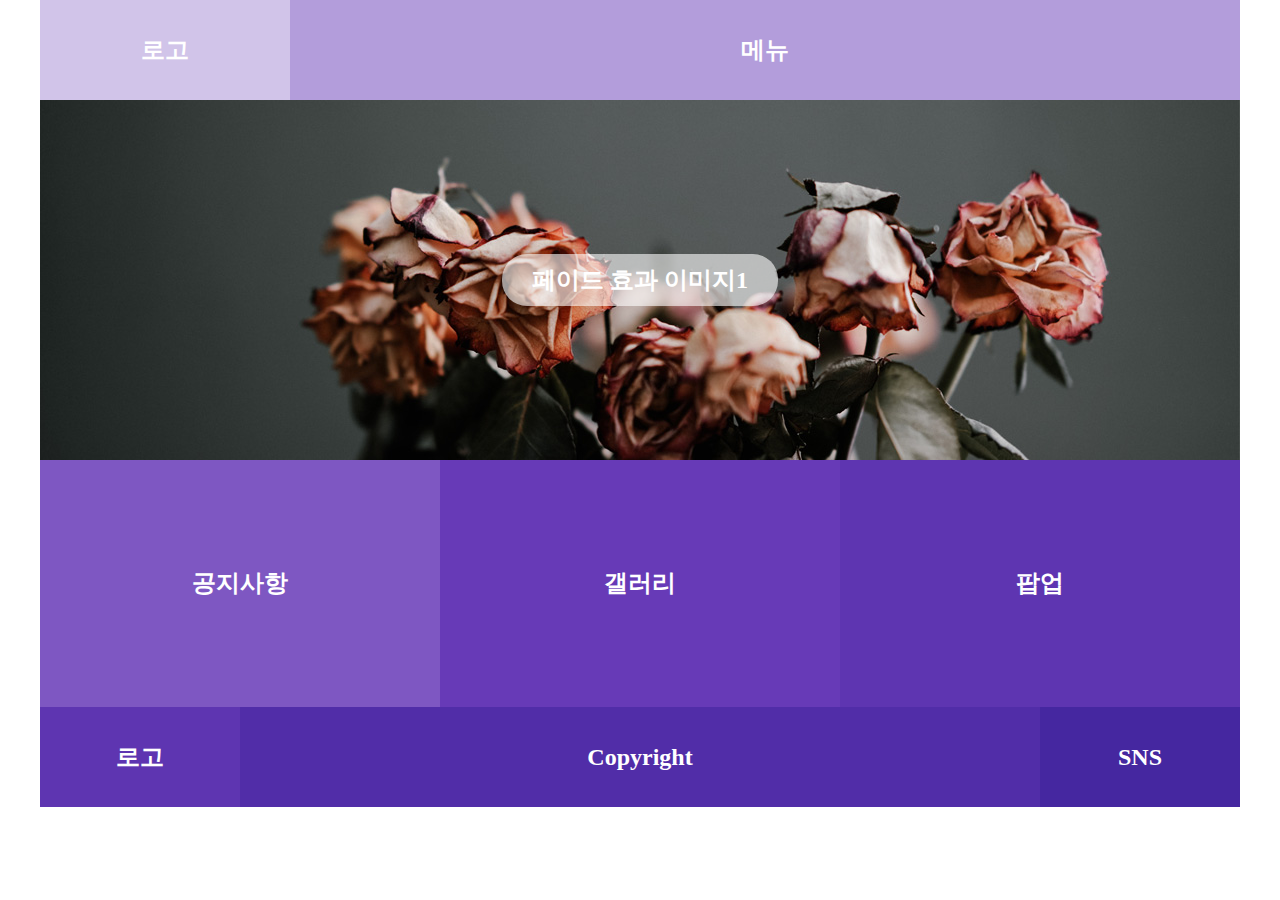
<file: 이미지슬라이드2/index.html>
<!DOCTYPE html>
<html lang="ko">
<head>
    <meta charset="UTF-8">
    <title>웹 디자인 기능사</title>

    <style>
        /* reset */
        * {margin: 0; padding: 0; font-size: 24px; font-weight: bold; color: #fff;}
        a {color: #333; text-decoration: none;}
        li {list-style: none;}
        table {border-spacing: 0;}
        .clearfix::before, .clearfix::after {display: block; content:''; clear:both;}
        
        #wrap {width: 1200px; margin: 0px auto;}
        
        /* header */
        #header {text-align: center;}
        #header .logo {float: left; width:250px; height:100px; line-height: 100px; background: #d1c4e9;}
        #header .nav {float: right; width:950px; height:100px; line-height: 100px; background: #b39ddb;}

        /* banner */
        #banner {width: 1200px;text-align: center; height: 360px;overflow: hidden;}
        
        /* slider */
        .slideList {position: relative;width: 1200px;height: 360px; overflow: hidden;}
        .slideList .slideImg {position: relative;}
        .slideList .slideImg h2 {position: absolute; left: 50%; top: 50%; transform: translate(-50%, -50%); background: rgba(255,255,255,0.6); padding: 10px 30px; border-radius: 25px;}
        .slideList .slideImg img {display: block;}
        
        
        /* contents */
        #contents {text-align: center;}
        #contents > div {float: left; width: 33.333333%; height: 247px; line-height: 247px;}
        #contents > div.cont1 {background: #7e57c2;}
        #contents > div.cont2 {background: #673ab7;}
        #contents > div.cont3 {background: #5e35b1;}

        /* footer */
        #footer {height: 100px; line-height: 100px; text-align: center; }
        #footer .foot1 {float: left; width: 200px; background: #5e35b1;}
        #footer .foot2 {float: left; width: 800px; background: #512da8;}
        #footer .foot3 {float: left; width: 200px; background: #4527a0;}
    </style>
</head>
<body>
    
    <div id="wrap">
        <header id="header" class="clearfix">
            <h1 class="logo">로고</h1>
            <nav class="nav">메뉴</nav>
        </header>
        <!-- //header -->

        <section id="banner">
            <div class="slideList">
                <div class="slideImg">
                    <h2>페이드 효과 이미지1</h2>
                    <img src="images/ban01.jpg" alt="이미지1"></div>
                <div class="slideImg">
                    <h2>페이드 효과 이미지2</h2>
                    <img src="images/ban02.jpg" alt="이미지2"></div>
                <div class="slideImg">
                    <h2>페이드 효과 이미지3</h2>
                    <img src="images/ban03.jpg" alt="이미지3"></div>
            </div>
        </section>
        <!-- //banner -->

        <section id="contents" class="clearfix">
            <div class="cont1"><h3>공지사항</h3></div>
            <div class="cont2"><h3>갤러리</h3></div>
            <div class="cont3"><h3 class="layerPopup">팝업</h3></div>
        </section>
        <!-- //contents -->

        <footer id="footer">
            <div class="foot1"><h3>로고</h3></div>
            <div class="foot2"><h3>Copyright</h3></div>
            <div class="foot3"><h3>SNS</h3></div>
        </footer>
        <!-- //footer -->
    </div>
    
    <script src="https://ajax.googleapis.com/ajax/libs/jquery/1.12.4/jquery.min.js"></script>
    <script>
        $(".slideList").children("div:gt(0)").hide();
        var current = 0;
       
        setInterval(function(){
            var next = (current + 1) % 3
            $(".slideList").find("div").eq(current).fadeOut();
            $(".slideList").find("div").eq(next).fadeIn();
            current = next;
            
//          console.log(next)
            
        },3000)   
    </script>
</body>

</html>
</file>
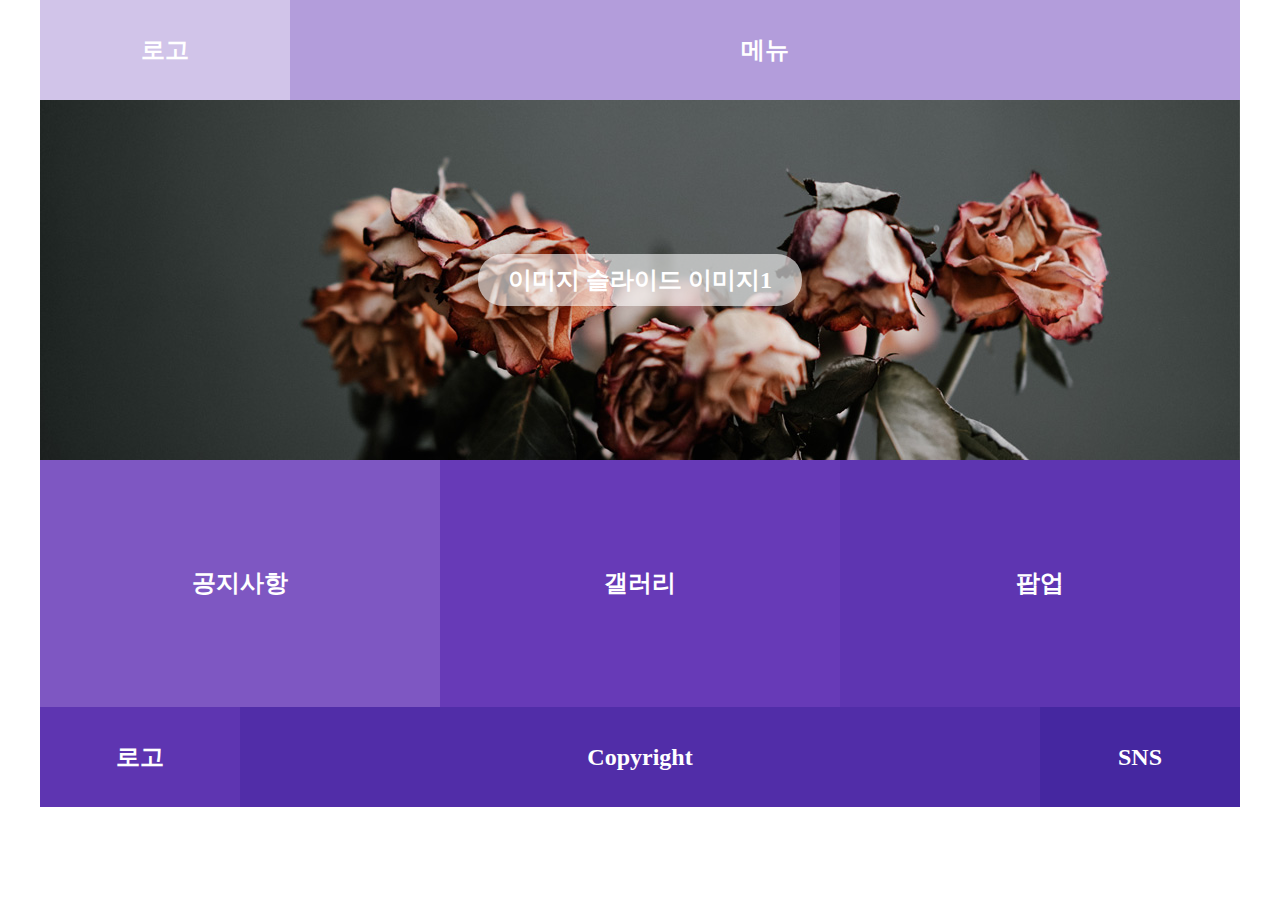
<file: 이미지슬라이드3/index.html>
<!DOCTYPE html>
<html lang="ko">
<head>
    <meta charset="UTF-8">
    <title>웹 디자인 기능사</title>

    <style>
        /* reset */
        * {margin: 0; padding: 0; font-size: 24px; font-weight: bold; color: #fff;}
        a {color: #333; text-decoration: none;}
        li {list-style: none;}
        table {border-spacing: 0;}
        .clearfix::before, .clearfix::after {display: block; content:''; clear:both;}
        
        #wrap {width: 1200px; margin: 0px auto;}
        
        /* header */
        #header {text-align: center;}
        #header .logo {float: left; width:250px; height:100px; line-height: 100px; background: #d1c4e9;}
        #header .nav {float: right; width:950px; height:100px; line-height: 100px; background: #b39ddb;}

        /* banner */
        #banner {width: 1200px;text-align: center; height: 360px;overflow:hidden ;}
        
        /* slider */
        .slideList {position: relative;width: 3600px;height: 360px;}
        .slideList .slideImg {position: relative; float: left;width: 1200px;height: 360px;}
        .slideList .slideImg h2 {position: absolute; left: 50%; top: 50%; transform: translate(-50%, -50%); background: rgba(255,255,255,0.6); padding: 10px 30px; border-radius: 25px;}
        .slideList .slideImg img {display: block;}
        
        
        /* contents */
        #contents {text-align: center;}
        #contents > div {float: left; width: 33.333333%; height: 247px; line-height: 247px;}
        #contents > div.cont1 {background: #7e57c2;}
        #contents > div.cont2 {background: #673ab7;}
        #contents > div.cont3 {background: #5e35b1;}

        /* footer */
        #footer {height: 100px; line-height: 100px; text-align: center; }
        #footer .foot1 {float: left; width: 200px; background: #5e35b1;}
        #footer .foot2 {float: left; width: 800px; background: #512da8;}
        #footer .foot3 {float: left; width: 200px; background: #4527a0;}
    </style>
</head>
<body>
    
    <div id="wrap">
        <header id="header" class="clearfix">
            <h1 class="logo">로고</h1>
            <nav class="nav">메뉴</nav>
        </header>
        <!-- //header -->

        <section id="banner">
            <div class="slideList">
                <div class="slideImg">
                    <h2>이미지 슬라이드 이미지1</h2>
                    <img src="images/ban01.jpg" alt="이미지1"></div>
                <div class="slideImg">
                    <h2>이미지 슬라이드 이미지2</h2>
                    <img src="images/ban02.jpg" alt="이미지2"></div>
                <div class="slideImg">
                    <h2>이미지 슬라이드 이미지3</h2>
                    <img src="images/ban03.jpg" alt="이미지3"></div>
            </div>
        </section>
        <!-- //banner -->

        <section id="contents" class="clearfix">
            <div class="cont1"><h3>공지사항</h3></div>
            <div class="cont2"><h3>갤러리</h3></div>
            <div class="cont3"><h3 class="layerPopup">팝업</h3></div>
        </section>
        <!-- //contents -->

        <footer id="footer">
            <div class="foot1"><h3>로고</h3></div>
            <div class="foot2"><h3>Copyright</h3></div>
            <div class="foot3"><h3>SNS</h3></div>
        </footer>
        <!-- //footer -->
    </div>
    
    <script src="https://ajax.googleapis.com/ajax/libs/jquery/1.12.4/jquery.min.js"></script>
    <script>
        var slideCount = $(".slideImg").length;
//        console.log(slideCount)
        var currentIndex = 0;
        var slidePosition;
        
        setInterval(function(){
            if(currentIndex < slideCount - 1){
                currentIndex++;
            }else{
                currentIndex = 0;
            }
            slidePosition = currentIndex * (-1200)+"px"
            $(".slideList").animate({left: slidePosition},400);
        },3000)
    </script>
</body>

</html>
</file>
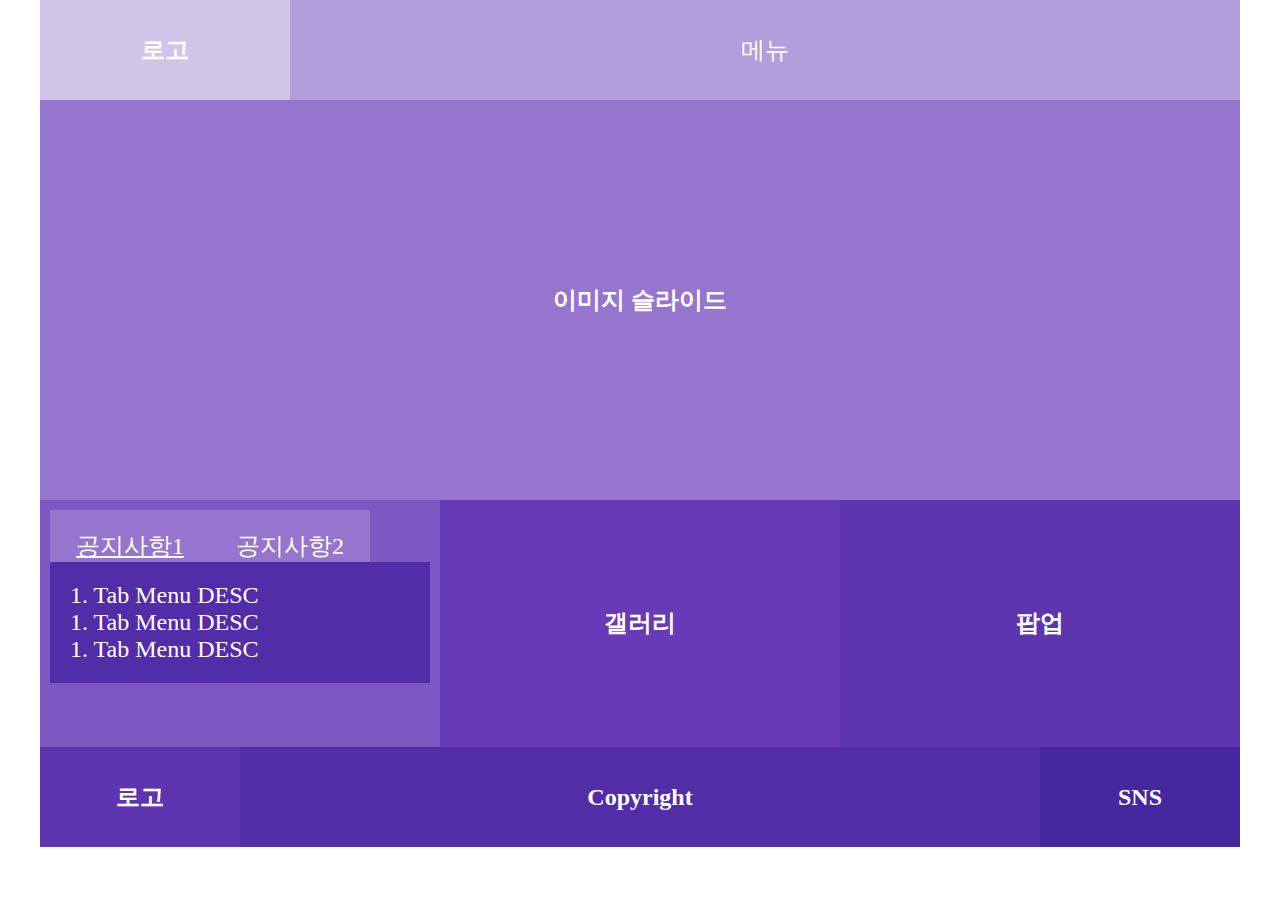
<file: 탭메뉴/index.html>
<!DOCTYPE html>
<html lang="ko">
<head>
    <meta charset="UTF-8">
    <title>웹 디자인 기능사 - 탭메뉴</title>

    <style>
        /* reset */
        * {margin: 0; padding: 0; font-size: 24px; color: #fff;}
        a {color: #333; text-decoration: none;}
        li {list-style: none;}
        table {border-spacing: 0;}
        .clearfix::before, .clearfix::after {display: block; content:''; clear:both;}
        
        #wrap {width: 1200px; margin: 0px auto;}
        
        /* header */
        #header {text-align: center;}
        #header .logo {float: left; width:250px; height:100px; line-height: 100px; background: #d1c4e9;}
        #header .nav {float: right; width:950px; height:100px; line-height: 100px; background: #b39ddb;}

        /* banner */
        #banner {text-align: center; height: 400px; line-height: 400px; background: #9575cd;}

        /* contents */
        #contents {text-align: center;}
        #contents > div {float: left; width: 33.333333%; }
        #contents > div.cont1 {background: #7e57c2; height: 247px;}
        #contents > div.cont2 {background: #673ab7; height: 247px; line-height: 247px;}
        #contents > div.cont3 {background: #5e35b1; height: 247px; line-height: 247px;}
        
         /* tab-menu */
        .tab-menu {padding: 10px;}
        .tab-menu .tab-btn ul {overflow: hidden;}
        .tab-menu .tab-btn li {float: left; width: 160px; background: #9575cd; text-align: center;}
        .tab-menu .tab-btn li.active {text-decoration: underline;}
        .tab-menu .tab-btn li a {padding: 10px; display: block; color: #fff;}
        .tab-menu .tab-cont {padding: 20px; background: #512da8; text-align: left;}

        /* footer */
        #footer {height: 100px; line-height: 100px; text-align: center; }
        #footer .foot1 {float: left; width: 200px; background: #5e35b1;}
        #footer .foot2 {float: left; width: 800px; background: #512da8;}
        #footer .foot3 {float: left; width: 200px; background: #4527a0;}
    </style>
</head>
<body>
    
    <div id="wrap">
        <header id="header" class="clearfix">
            <h1 class="logo">로고</h1>
            <nav class="nav">메뉴</nav>
        </header>
        <!-- //header -->

        <section id="banner">
            <h2>이미지 슬라이드</h2>
        </section>
        <!-- //banner -->

        <section id="contents" class="clearfix">
            <div class="cont1">
               <div class="tab-menu">
                   <div class="tab-btn">
                       <ul>
                           <li class="active"><a href="#"></a>공지사항1</li>
                           <li><a href="#"></a>공지사항2</li>
                       </ul>
                   </div>
                   <div class="tab-cont">
                       <div>
                           1. Tab Menu DESC<br>1. Tab Menu DESC <br> 1. Tab Menu DESC<br>
                       </div>
                       <div>
                           2. Tab Menu DESC <br>2. Tab Menu DESC <br>2. Tab Menu DESC <br>
                       </div>
                   </div>
               </div>
            </div>
            <div class="cont2"><h3>갤러리</h3></div>
            <div class="cont3"><h3>팝업</h3></div>
        </section>
        <!-- //contents -->

        <footer id="footer">
            <div class="foot1"><h3>로고</h3></div>
            <div class="foot2"><h3>Copyright</h3></div>
            <div class="foot3"><h3>SNS</h3></div>
        </footer>
        <!-- //footer -->
    </div>
    
    <script src="https://ajax.googleapis.com/ajax/libs/jquery/1.12.4/jquery.min.js"></script>
    <script>
        var tabBtn = $(".tab-btn > ul > li");
        var tabCont = $(".tab-cont > div");
        
        tabCont.hide().eq(0).show();
        
        tabBtn.click(function(e){
            e.preventDefault();
            var target = $(this);
            var index = target.index();
//          alert(index)
            tabBtn.removeClass("active");
            target.addClass("active");
            tabCont.css("display","none");
            tabCont.eq(index).css("display","block");
        })
    </script>
</body>
</html>
</file>
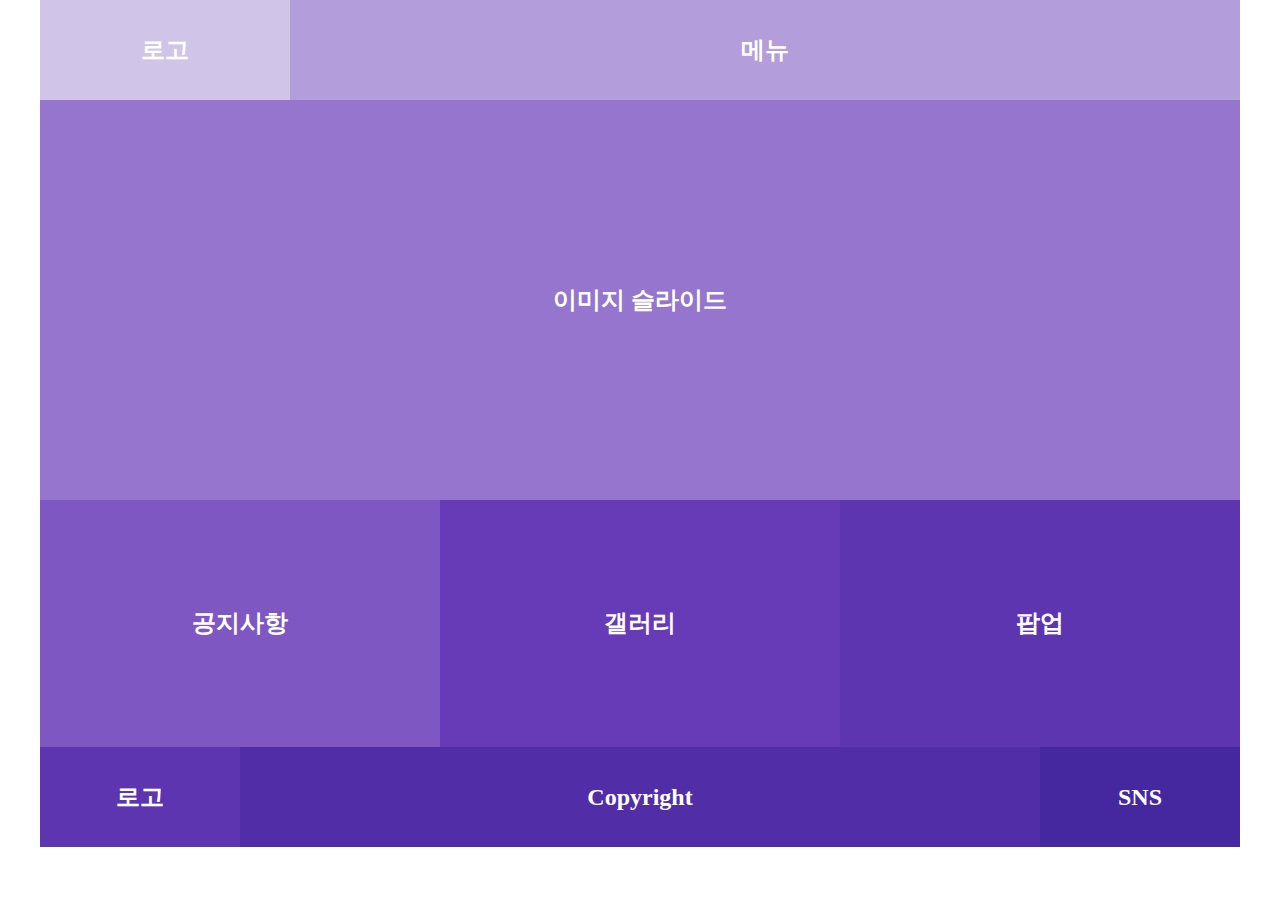
<file: 팝업/index.html>
<!DOCTYPE html>
<html lang="ko">
<head>
    <meta charset="UTF-8">
    <title>웹 디자인 기능사</title>

    <style>
        /* reset */
        * {margin: 0; padding: 0; font-size: 24px; font-weight: bold; color: #fff;}
        a {color: #333; text-decoration: none;}
        li {list-style: none;}
        table {border-spacing: 0;}
        .clearfix::before, .clearfix::after {display: block; content:''; clear:both;}
        
        #wrap {width: 1200px; margin: 0px auto;}
        
        /* header */
        #header {text-align: center;}
        #header .logo {float: left; width:250px; height:100px; line-height: 100px; background: #d1c4e9;}
        #header .nav {float: right; width:950px; height:100px; line-height: 100px; background: #b39ddb;}

        /* banner */
        #banner {text-align: center; height: 400px; line-height: 400px; background: #9575cd;}

        /* contents */
        #contents {text-align: center;}
        #contents > div {float: left; width: 33.333333%; height: 247px; line-height: 247px;}
        #contents > div.cont1 {background: #7e57c2;}
        #contents > div.cont2 {background: #673ab7;}
        #contents > div.cont3 {background: #5e35b1 ;}

        /* footer */
        #footer {height: 100px; line-height: 100px; text-align: center; }
        #footer .foot1 {float: left; width: 200px; background: #5e35b1;}
        #footer .foot2 {float: left; width: 800px; background: #512da8;}
        #footer .foot3 {float: left; width: 200px; background: #4527a0;}
        
        /****** 레이어 팝업 *******/
        .layer { 
            display: none;
            width: 500px; height: 500px; background: #fff; border: 2px solid #000;
            position: absolute; left: 50%; top: 50%; z-index: 1000;
            margin-left: -250px;margin-top: -250px;
            padding: 10px;
        }
        .layer h2 {color: #000;}
        .layer .close {position: absolute; bottom: 20px; right: 20px;}
        
        .layer_bg {
            display: none;
            width: 100%; height: 100%; background: rgba(0,0,0,0.6);
            position: absolute; left: 0; top: 0; z-index: 500;
        }
    </style>
</head>
<body>
    
    <div id="wrap">
        <header id="header" class="clearfix">
            <h1 class="logo">로고</h1>
            <nav class="nav">메뉴</nav>
        </header>
        <!-- //header -->

        <section id="banner">
            <h2>이미지 슬라이드</h2>
        </section>
        <!-- //banner -->

        <section id="contents" class="clearfix">
            <div class="cont1"><h3>공지사항</h3></div>
            <div class="cont2"><h3>갤러리</h3></div>
            <div class="cont3"><h3 class="layerPopup">팝업</h3></div>
        </section>
        <!-- //contents -->

        <footer id="footer">
            <div class="foot1"><h3>로고</h3></div>
            <div class="foot2"><h3>Copyright</h3></div>
            <div class="foot3"><h3>SNS</h3></div>
        </footer>
        <!-- //footer -->
    </div>
    
    <!----- 레이어 팝업 ------>
    <div class="layer_bg"></div>
    <div class="layer">
        <h2>타이틀</h2>
        <a href="#" class="close">닫기</a>
    </div>
    
    <script src="https://ajax.googleapis.com/ajax/libs/jquery/1.12.4/jquery.min.js"></script>
    <script>
        $(".layerPopup").click(function(){
//          $(".layer").css("display","block")
            $(".layer").show();
            $(".layer_bg").show();
        })
        $(".close").click(function(){
//            $(".layer").css("display","none")
            $(".layer").hide();
            $(".layer_bg").hide();
        })
        
    </script>
</body>

</html>
</file>
<file: 레이아웃/css/style.css>
/* reset */
* {margin: 0; padding: 0;}
.clearfix::before, .clearfix::after  {display: block; content: ''; clear: both;}


/* 레이아웃 */
#wrap{width: 1200px; margin: 0 auto;}
/* 블록구조를 가운데 정렬할때는 마진을 주면된다. margin: 0 aut0는 위아래는0 좌우는 auto라는 의미 */

/* header */
#header {}
#header .logo {float: left;width:250px; height: 100px; background: #888;}
#header .nav {float: left;width: 950px; height: 100px; background: #999;}
/*블록구조는 한 영역을 차지하며, 옆에 누가 있는걸 싫어한다. 정렬시키기 위한 float 로 사용 가능하지만
상위 박스의 height값이 0으로 영역이 깨지기때문에 clearfix를 만들어 사용해야한다. */

/* banner */
#banner {height: 300px; background: #666;}

/* contents */
#contents {}
#contents > div {width: 400px; height: 200px; float: left;}
#contents > div.cont1 {background: #555;}
#contents > div.cont2 {background: #333;}
#contents > div.cont3 {background: #444;}
/*contents 부모 입장에서 자식(div)이 여러개일경우, 첫번쨰 자식만 선택하고 싶을떄 > 로 특정짓게되면 첫번째 자식에만 css를 적용시킬 수 있다.*/

/* footer */
#footer {}
#footer > div.foot1 {float: left; width: 200px;height: 100px; background: #222;}
#footer > div.foot2 {float: left; width: 800px;height: 100px;background: #333;}
#footer > div.foot3 {float: left; width: 200px;height: 100px;background: #444;}
</file>
<file: 레이아웃2/css/style.css>
/* reset */
* {margin: 0; padding: 0;}
.clearfix::before, .clearfix::after {display: block; content: ''; clear: both;}


/* 레이아웃 */
#wrap {width: 1200px;margin: 0 auto;}
#side {float: left; width: 300px; height: 850px; background: #ddd;}
#content {float: left; width: 900px;height: 850px; background: #ccc;}

/* header */
#side .logo {width: 300px;height: 150px;background: #999;}
#side .nav {width: 300px; height: 700px;background: #888;}

/* banner */
#banner {widows: 900px; height: 450px; background: #777;}

/* contents */
#contents {}
#contents > div {float: left; width: 33.33333%; height: 300px; }
/*공통 적인 요소 */
#contents > div.cont1 {background: #666;}
#contents > div.cont2 {background: #555;}
#contents > div.cont3 {background: #444;}
/* 개별적인 요소 */

/* footer */
#footer {}
#footer .foot1 {float: left; width: 200px; height: 100px; background: #444;}
#footer .foot2 {float: left; width: 700px; height: 50px;background: #222;}
#footer .foot3 {float: left; width: 700px; height: 50px;background: #333;}
</file>
<file: 메뉴/css/style.css>
/* reset */
* {margin: 0; padding: 0; font-size: 24px; color: #fff;}
a {color: #333; text-decoration: none;}
li {list-style: none;}
table {border-spacing: 0;}
.clearfix::before, .clearfix::after {display: block; content:''; clear:both;}
        
#wrap {width: 1200px; margin: 0px auto;}
        
/* header */
#header {text-align: center; background: #7e57c2;}
#header .logo {float: left; width:250px; height:100px; line-height: 100px; background: #d1c4e9;}
#header .nav {float: right; width: 600px; margin-top: 28px; background: #b39ddb;}
#header .nav li {position: relative; float: left;width: 25%; text-align: center;}
#header .nav li a {display: block; padding: 10px; font-size: 20px; color: #fff;}
#header .nav li a:hover {background: rgba(0,0,0,0.4)}
#header .nav li ul.submenu {display: none; position: absolute; left: 0; top: 44px;}
#header .nav li ul.submenu li {width: 100%}



/* banner */
#banner {text-align: center; height: 400px; line-height: 400px; background: #9575cd;}

/* contents */
        #contents {text-align: center;}
        #contents > div {float: left; width: 33.333333%; height: 247px; line-height: 247px;}
        #contents > div.cont1 {background: #7e57c2;}
        #contents > div.cont2 {background: #673ab7;}
        #contents > div.cont3 {background: #5e35b1 ;}

        /* footer */
        #footer {height: 100px; line-height: 100px; text-align: center; }
        #footer .foot1 {float: left; width: 200px; background: #5e35b1;}
        #footer .foot2 {float: left; width: 800px; background: #512da8;}
        #footer .foot3 {float: left; width: 200px; background: #4527a0;}
</file>
<file: 사이트만들기/css/style.css>
/* reset */
* {margin: 0; padding: 0;}
/* 전체영역에 기본으로 들어가는 마진,패딩을 0으로 초기화 */
li{list-style: none;} 
/* li 태그에 숫자,기호 등을 없애기 */
a {color: #111; text-decoration: none;}
/* a태그에 밑줄 없애고 글씨색 통일 */
.clearfix::before, .clearfix::after {display: block; content: ''; clear: both;}
/* float 를 사용하는경우 영역이 깨지는 현상을 막기위한 코드이며, 상위 영역에 class로 지정해주면된다. */

/* layout */
/* 영역을 잡을때는 가상으로 height , background 를 임의로 넣어서 확인한다. */
#wrap {width: 1000px; background: ;height: 1000px;margin: 0 auto; }
#header {}
#banner {}
#content1 {}
#content2 {}
#footer {}

/* header */
#header {height: 100px;}
#header h1 {float: left;padding-top: 5px;}
/* float를 사용함으로써 상위영역에는 clearfix를 넣어주어야한다. */
#header h1 img {width: 150px;}
#header .nav {float: right; z-index: 100;position: relative;margin-top: 20px;}
/* 나중에 레이어 팝업창을 만들때 우선순위를 보여주도록 지정하기 위해 z-index 값 중요 */
#header .nav ul li{position: relative;float: left;width: 150px;text-align: center;}
#header .nav ul li a {display: block; padding: 20px 15px; background: #ccc;}
/* a태그는 인라인태그 이므로 display:block화 시켜줘야 패딩이 들어간다. */
#header .nav ul li ul.submenu {display:none; position: absolute;left: 0;top: 50px;}
/* submenu는 위치를 잡아준다음에 display:none 시켜서 감춰준다. */
#header .nav ul li ul.submenu li {float: left;width: 100%;}
#header .nav ul li ul.submenu li a {padding: 10px;}
#header .nav ul li ul.submenu li a:hover {background: #999;}



/* banner */
#banner {width: 1000px;height: 378px; overflow: hidden;}
#banner img {width: 100%;}
#banner .slideList {position: relative;}
#banner .slideList .slideImg {position: relative;}
#banner .slideList .slideImg h2 {position: absolute; left: 50%; top: 50%;transform: translate(-50%, -50%); background: rgba(0,0,0,0.5); padding: 10px 30px; border-radius: 25px;color: #fff;}
#banner .slideList .slideImg img {display: block;}

/* content1 */
#content1 {margin-top: 15px;}
#content1 .notice {float: left; width: 49%;height: 220px;margin-right: 2%;border: 1px solid #ccc; box-sizing: border-box;}
#content1 .ad {float: left;width: 49%;margin-right: 0;}
#content1 .ad img {width: 100%; display: block;}

/* notice */
.notice {position: relative;padding: 30px;}
.notice ul {}
.notice ul li {float: left; margin-right: 30px;}
.notice ul li a {font-size: 20px; color: #999; font-weight: bold;}
.notice ul li.active a {color: #000;}
.notice ul li ul {position: absolute; left: 30px; top: 70px;}
.notice ul li ul li {width: 95%; padding: 5px 0;}
.notice ul li ul li a {float: left; width: 60%; font-size: 15px; color: #333; font-weight: normal; overflow: hidden; white-space: nowrap; text-overflow: ellipsis;}
.notice ul li ul li span {float: right; width: 20%;}
.notice .more {position: absolute; right: 30px; top: 30px;}

/* content2 */
#content2 {margin-top: 25px;}
#content2 h2 {margin-bottom: 10px;}
#content2 ul {}
#content2 ul li {float: left;width: 24.25%;margin-right: 1%;}
#content2 ul li:last-child {margin-right: 0;}
#content2 ul li img {width: 100%}
#content2 ul li span {display: block; padding: 10px 0;}


/* footer */
#footer {border-top: 1px solid #ccc; margin-top: 30px;padding: 30px 0;}
#footer address {font-style: normal; color: #666;}
#footer address ul {width: 70%;} 
#footer address li {position: relative; display: inline;line-height: 1.4;padding: 0 15px 0 10px;}
#footer address li:after {content: ''; width: 1px; height: 13px; background: #666; position: absolute; right: 0; top: 0;}
#footer address li.left {padding-left: 0;}
#footer address p {text-transform: uppercase; padding-top: 30px;}



/* layer */
.layer_bg {
    display: none;
    width: 100%;height: 100%;background: rgba(0,0,0,0.8);
    position: fixed;left: 0;top:0; z-index: 900;
          }
.layer {
    width: 500px; height: 500px;background: #999;
    border: 2px solid #000;
    position: absolute; 
    left: 50%; top: 50%; z-index: 1000;
    transform: translate(-50%, -50%);
}
.layer h2 {padding: 20px;}
.layer .close {position: absolute; bottom: 20px;right: 30px;font-size: 20px;}
</file>
